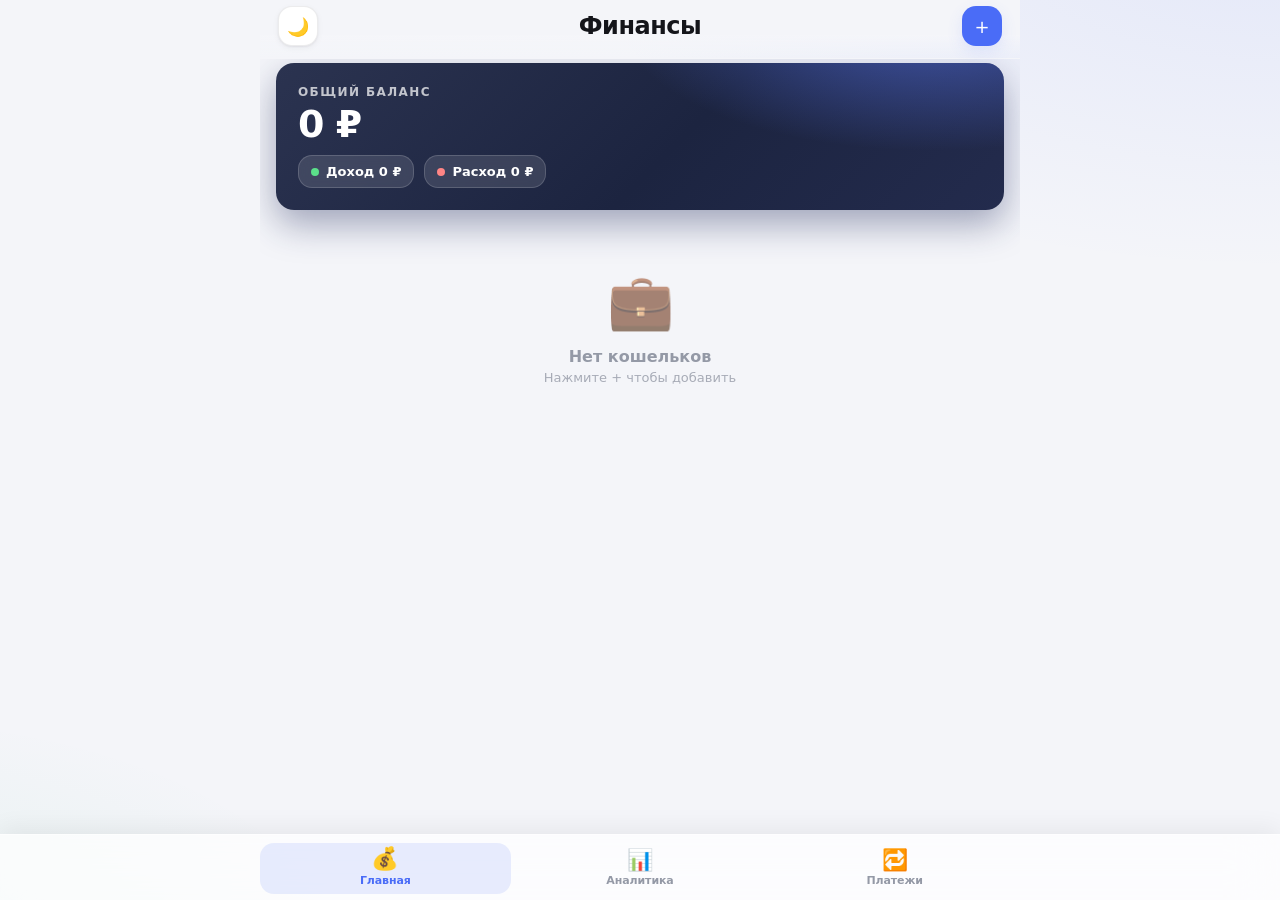
<file: index.html>
<!DOCTYPE html>
<html lang="ru">
<head>
    <meta charset="UTF-8">
    <meta name="viewport" content="width=device-width,initial-scale=1.0,maximum-scale=1.0,user-scalable=no,viewport-fit=cover">
    <meta name="apple-mobile-web-app-capable" content="yes">
    <meta name="mobile-web-app-capable" content="yes">
    <meta name="apple-mobile-web-app-status-bar-style" content="black-translucent">
    <meta name="theme-color" content="#f4f5f9">
    <meta name="apple-mobile-web-app-title" content="Финансы">
    <meta name="description" content="Финансы — учёт кошельков, операций, платежей и аналитика">
    <link rel="manifest" href="./manifest.json">
    <link rel="apple-touch-icon" href="./icon-512.png">
    <link rel="icon" type="image/png" href="./icon-512.png">
    <title>Финансы</title>
    <style>
        :root {
            --bg: #f4f5f9;
            --bg-grad: radial-gradient(1200px 600px at 100% -10%, rgba(74,108,247,0.10), transparent 60%), radial-gradient(900px 500px at -10% 110%, rgba(24,181,102,0.08), transparent 55%);
            --surface: #ffffff;
            --surface-2: #f1f2f7;
            --surface-3: #e9eaf1;
            --text: #14151a;
            --text-2: #565a67;
            --text-3: #9499a6;
            --accent: #4a6cf7;
            --accent-2: #3b5de7;
            --accent-soft: rgba(74,108,247,0.12);
            --success: #16a34a;
            --success-soft: rgba(22,163,74,0.13);
            --danger: #e23b3b;
            --danger-soft: rgba(226,59,59,0.13);
            --warning: #e08600;
            --warning-soft: rgba(224,134,0,0.14);
            --border: rgba(20,21,26,0.08);
            --border-strong: rgba(20,21,26,0.14);
            --shadow-sm: 0 1px 2px rgba(20,21,26,0.06), 0 2px 6px rgba(20,21,26,0.05);
            --shadow: 0 6px 24px rgba(20,21,26,0.08);
            --shadow-lg: 0 18px 48px rgba(20,21,26,0.16);
            --glass: rgba(255,255,255,0.72);
            --glass-strong: rgba(255,255,255,0.85);
            --glass-border: rgba(255,255,255,0.6);
            --modal-overlay: rgba(18,20,28,0.42);
            --skeleton: #e8e8ed;
            --invest-color: #6c5ce7;
            --cash-color: #16a34a;
            --card-color: #4a6cf7;
            --debt-pos-color: #16a34a;
            --debt-neg-color: #e23b3b;
            --radius-xs: 10px;
            --radius-sm: 14px;
            --radius: 18px;
            --radius-lg: 22px;
            --radius-xl: 28px;
            --font: -apple-system, BlinkMacSystemFont, 'SF Pro Display', 'Segoe UI', 'Helvetica Neue', system-ui, sans-serif;
            --t: 0.28s cubic-bezier(0.4,0,0.2,1);
            --spring: 0.5s cubic-bezier(0.34,1.4,0.64,1);
            --safe-top: env(safe-area-inset-top, 12px);
            --safe-bottom: env(safe-area-inset-bottom, 16px);
            --nav-height: 66px;
            --header-height: 54px;
        }
        .dark {
            --bg: #0a0b10;
            --bg-grad: radial-gradient(1200px 600px at 100% -10%, rgba(74,108,247,0.16), transparent 60%), radial-gradient(900px 500px at -10% 110%, rgba(108,92,231,0.12), transparent 55%);
            --surface: #15161f;
            --surface-2: #1d1f2b;
            --surface-3: #262837;
            --text: #edeef4;
            --text-2: #a6abba;
            --text-3: #6b7080;
            --accent: #5e7dff;
            --accent-2: #4a6cf7;
            --accent-soft: rgba(94,125,255,0.18);
            --success: #2ecc71;
            --success-soft: rgba(46,204,113,0.16);
            --danger: #f06a6a;
            --danger-soft: rgba(240,106,106,0.16);
            --warning: #f5a623;
            --warning-soft: rgba(245,166,35,0.16);
            --border: rgba(255,255,255,0.08);
            --border-strong: rgba(255,255,255,0.16);
            --shadow-sm: 0 1px 2px rgba(0,0,0,0.4), 0 2px 8px rgba(0,0,0,0.3);
            --shadow: 0 8px 28px rgba(0,0,0,0.45);
            --shadow-lg: 0 22px 56px rgba(0,0,0,0.6);
            --glass: rgba(21,22,31,0.72);
            --glass-strong: rgba(21,22,31,0.9);
            --glass-border: rgba(255,255,255,0.08);
            --modal-overlay: rgba(0,0,0,0.62);
            --skeleton: #23252f;
            --cash-color: #2ecc71;
            --debt-pos-color: #2ecc71;
            --debt-neg-color: #f06a6a;
        }
        * { margin:0; padding:0; box-sizing:border-box; -webkit-tap-highlight-color:transparent; -webkit-user-select:none; user-select:none; -webkit-font-smoothing:antialiased; text-rendering:optimizeLegibility; }
        html, body { height:100%; height:100dvh; overflow:hidden; position:fixed; inset:0; width:100%; font-family:var(--font); background:var(--bg); color:var(--text); transition:background var(--t), color var(--t); }
        html { background:var(--bg); }
        body { display:flex; flex-direction:column; background-image:var(--bg-grad); background-attachment:fixed; }
        input, textarea, select { -webkit-user-select:text; user-select:text; font-family:var(--font); }
        button { font-family:var(--font); }

        .app { flex:1; display:flex; flex-direction:column; height:100%; overflow:hidden; position:relative; max-width:760px; width:100%; margin:0 auto; }
        .pages { flex:1; position:relative; overflow:hidden; }
        .page { position:absolute; inset:0; display:flex; flex-direction:column; opacity:0; pointer-events:none; transform:translateY(10px) scale(0.995); transition:opacity 0.34s ease, transform 0.34s cubic-bezier(0.4,0,0.2,1); will-change:transform,opacity; padding-bottom:calc(var(--nav-height) + var(--safe-bottom)); }
        .page.active { opacity:1; pointer-events:auto; transform:none; }

        /* ---------- Header ---------- */
        .page-header { position:sticky; top:0; z-index:10; padding:calc(var(--safe-top) + 6px) 18px 12px; background:linear-gradient(180deg, var(--bg) 60%, transparent); backdrop-filter:blur(18px); -webkit-backdrop-filter:blur(18px); display:flex; align-items:center; justify-content:space-between; gap:12px; flex-shrink:0; border-bottom:1px solid transparent; transition:border-color var(--t); }
        .page-header.scrolled { border-bottom:1px solid var(--border); }
        .page-title { font-size:24px; font-weight:800; letter-spacing:-0.5px; flex:1; }
        .page-title.center { text-align:center; }
        .header-btn { width:40px; height:40px; border-radius:14px; border:1px solid var(--border); background:var(--surface); color:var(--text); font-size:18px; cursor:pointer; display:flex; align-items:center; justify-content:center; box-shadow:var(--shadow-sm); transition:transform var(--t), background var(--t), box-shadow var(--t); flex-shrink:0; }
        .header-btn:active { transform:scale(0.88); }
        .header-btn.accent { background:var(--accent); color:#fff; border-color:transparent; box-shadow:0 6px 16px var(--accent-soft); }

        .page-content { flex:1; overflow-y:auto; overflow-x:hidden; padding:4px 16px 12px; -webkit-overflow-scrolling:touch; scroll-behavior:smooth; }
        .page-content::-webkit-scrollbar { width:0; }
        .stack { display:flex; flex-direction:column; gap:12px; }

        /* ---------- Cards (clean / soft) ---------- */
        .card { background:var(--surface); border-radius:var(--radius); padding:18px; box-shadow:var(--shadow-sm); border:1px solid var(--border); transition:transform var(--t), box-shadow var(--t), border-color var(--t); position:relative; }
        .card.tap { cursor:pointer; }
        .card.tap:active { transform:scale(0.985); box-shadow:var(--shadow); }

        /* Balance / summary card */
        .summary-card { color:#fff; border:none; padding:22px; overflow:hidden; background:linear-gradient(135deg, #2b3350 0%, #1c2440 55%, #232b4d 100%); box-shadow:0 14px 36px rgba(30,40,90,0.4); }
        .summary-card::before { content:''; position:absolute; inset:0; background:radial-gradient(520px 220px at 90% -30%, rgba(94,125,255,0.55), transparent 60%); pointer-events:none; }
        .summary-card .summary-label { font-size:12px; font-weight:600; letter-spacing:1.4px; text-transform:uppercase; opacity:0.72; position:relative; }
        .summary-card .summary-balance { font-size:38px; font-weight:800; letter-spacing:-1px; margin:6px 0 12px; position:relative; line-height:1; }
        .summary-pills { display:flex; gap:10px; position:relative; flex-wrap:wrap; }
        .summary-pill { background:rgba(255,255,255,0.12); border:1px solid rgba(255,255,255,0.16); border-radius:14px; padding:8px 12px; font-size:13px; font-weight:600; display:flex; align-items:center; gap:7px; backdrop-filter:blur(6px); }
        .summary-pill .dot { width:8px; height:8px; border-radius:50%; }
        .summary-pill .dot.in { background:#5be08a; }
        .summary-pill .dot.out { background:#ff8585; }

        .section-label { font-size:13px; font-weight:700; color:var(--text-3); text-transform:uppercase; letter-spacing:0.8px; padding:6px 4px 2px; }

        /* Wallet card */
        .wallet-card { display:flex; align-items:center; gap:14px; padding:16px; cursor:pointer; }
        .wallet-delete-btn { position:absolute; top:50%; right:12px; transform:translateY(-50%); width:28px; height:28px; border-radius:50%; border:none; background:var(--surface-2); color:var(--text-3); font-size:17px; line-height:1; cursor:pointer; display:flex; align-items:center; justify-content:center; opacity:0; transition:all var(--t); }
        .wallet-card:hover .wallet-delete-btn, .wallet-card:active .wallet-delete-btn { opacity:1; }
        .wallet-delete-btn:active { background:var(--danger); color:#fff; transform:translateY(-50%) scale(0.88); }
        .wallet-icon { width:48px; height:48px; border-radius:15px; display:flex; align-items:center; justify-content:center; font-size:22px; flex-shrink:0; }
        .wallet-icon.invest { background:rgba(108,92,231,0.14); }
        .wallet-icon.cash { background:var(--success-soft); }
        .wallet-icon.card-type { background:var(--accent-soft); }
        .wallet-icon.debt { background:var(--success-soft); }
        .wallet-icon.debt.negative { background:var(--danger-soft); }
        .wallet-info { flex:1; min-width:0; }
        .wallet-name { font-weight:700; font-size:16px; letter-spacing:-0.2px; white-space:nowrap; overflow:hidden; text-overflow:ellipsis; }
        .wallet-meta { font-size:12.5px; color:var(--text-2); margin-top:2px; }
        .wallet-balance { font-weight:800; font-size:18px; letter-spacing:-0.4px; text-align:right; white-space:nowrap; }

        /* ---------- Tab bar ---------- */
        .tab-bar { position:fixed; bottom:0; left:0; right:0; z-index:100; display:flex; justify-content:center; gap:6px; background:var(--glass); backdrop-filter:blur(24px); -webkit-backdrop-filter:blur(24px); border-top:1px solid var(--glass-border); padding:8px 14px calc(var(--safe-bottom) + 6px); box-shadow:0 -6px 24px rgba(0,0,0,0.06); }
        .dark .tab-bar { box-shadow:0 -6px 24px rgba(0,0,0,0.4); }
        .tab-bar-inner { display:flex; width:100%; max-width:760px; gap:4px; }
        .tab-item { flex:1; display:flex; flex-direction:column; align-items:center; justify-content:center; padding:7px 4px; border-radius:14px; cursor:pointer; transition:color var(--t), background var(--t); gap:3px; border:none; background:transparent; color:var(--text-3); font-size:11px; font-weight:600; position:relative; letter-spacing:-0.1px; }
        .tab-item.active { color:var(--accent); background:var(--accent-soft); }
        .tab-icon { font-size:21px; transition:transform var(--spring); line-height:1; }
        .tab-item:active .tab-icon { transform:scale(0.82); }
        .tab-item.active .tab-icon { transform:translateY(-1px) scale(1.06); }

        /* ---------- Segmented toggle ---------- */
        .segmented { display:flex; background:var(--surface-2); border-radius:14px; padding:4px; gap:4px; }
        .segmented button { flex:1; padding:10px; border:none; border-radius:11px; font-size:14px; font-weight:600; cursor:pointer; transition:all var(--t); background:transparent; color:var(--text-2); }
        .segmented button.on { background:var(--surface); color:var(--text); box-shadow:var(--shadow-sm); }
        .segmented button.on-income { background:var(--success); color:#fff; }
        .segmented button.on-expense { background:var(--danger); color:#fff; }

        /* chips */
        .chip-row { display:flex; flex-wrap:wrap; gap:8px; }
        .chip { padding:8px 13px; border-radius:13px; font-size:13px; font-weight:600; cursor:pointer; transition:all var(--t); border:1px solid var(--border); background:var(--surface-2); color:var(--text-2); display:flex; align-items:center; gap:6px; white-space:nowrap; }
        .chip.selected { background:var(--accent); color:#fff; border-color:transparent; box-shadow:0 4px 12px var(--accent-soft); }
        .chip .del-cat { width:17px; height:17px; border-radius:50%; border:none; background:rgba(0,0,0,0.18); color:inherit; font-size:11px; cursor:pointer; display:flex; align-items:center; justify-content:center; line-height:1; padding:0; }
        .chip.add { border-style:dashed; color:var(--text-3); background:transparent; }

        /* ---------- Modal ---------- */
        .modal-overlay { position:fixed; inset:0; background:var(--modal-overlay); z-index:200; display:flex; align-items:flex-end; justify-content:center; opacity:0; pointer-events:none; transition:opacity 0.3s ease; -webkit-backdrop-filter:blur(6px); backdrop-filter:blur(6px); }
        .modal-overlay.open { opacity:1; pointer-events:auto; }
        .modal-sheet { background:var(--surface); width:100%; max-width:540px; max-height:88vh; border-radius:var(--radius-xl) var(--radius-xl) 0 0; padding:8px 18px calc(var(--safe-bottom) + 20px); overflow-y:auto; transform:translateY(100%); transition:transform 0.42s cubic-bezier(0.32,0.72,0,1); box-shadow:var(--shadow-lg); display:flex; flex-direction:column; gap:13px; border:1px solid var(--border); border-bottom:none; }
        @media(min-width:600px){ .modal-overlay{ align-items:center; } .modal-sheet{ border-radius:var(--radius-xl); transform:translateY(20px) scale(0.96); } .modal-overlay.open .modal-sheet{ transform:none; } }
        .modal-overlay.open .modal-sheet { transform:translateY(0); }
        .modal-sheet::-webkit-scrollbar { width:0; }
        .modal-handle { width:40px; height:4px; background:var(--border-strong); border-radius:2px; margin:6px auto 8px; flex-shrink:0; }
        .modal-title { font-size:21px; font-weight:800; letter-spacing:-0.4px; }
        .modal-input { width:100%; padding:14px 16px; border-radius:14px; border:1.5px solid var(--border); background:var(--surface-2); font-size:16px; color:var(--text); transition:all var(--t); outline:none; }
        .modal-input:focus { border-color:var(--accent); background:var(--surface); box-shadow:0 0 0 4px var(--accent-soft); }
        .field-label { font-size:13px; font-weight:600; color:var(--text-2); padding:2px 2px 0; }
        .modal-btn { width:100%; padding:15px; border-radius:14px; border:none; font-size:16px; font-weight:700; cursor:pointer; transition:all var(--t); letter-spacing:-0.2px; }
        .modal-btn.primary { background:var(--accent); color:#fff; }
        .modal-btn.primary:active { background:var(--accent-2); transform:scale(0.97); }
        .modal-btn.danger { background:transparent; color:var(--danger); border:1.5px solid var(--danger); }
        .modal-btn.danger:active { background:var(--danger-soft); transform:scale(0.97); }
        .modal-btn.secondary { background:var(--surface-2); color:var(--text); }
        .modal-btn.secondary:active { transform:scale(0.97); opacity:0.85; }
        .btn-row { display:flex; gap:10px; }

        /* ---------- History items ---------- */
        .history-group-title { font-size:12px; font-weight:700; color:var(--text-3); text-transform:uppercase; letter-spacing:0.7px; padding:10px 4px 6px; }
        .history-item { display:flex; align-items:center; gap:12px; padding:12px 14px; border-radius:14px; background:var(--surface-2); margin-bottom:7px; cursor:pointer; transition:all var(--t); border:1px solid transparent; }
        .history-item:active { transform:scale(0.985); border-color:var(--border); }
        .history-icon { width:38px; height:38px; border-radius:11px; display:flex; align-items:center; justify-content:center; font-size:16px; flex-shrink:0; font-weight:700; }
        .history-icon.income { background:var(--success-soft); color:var(--success); }
        .history-icon.expense { background:var(--danger-soft); color:var(--danger); }
        .history-details { flex:1; min-width:0; }
        .history-comment { font-weight:600; font-size:14.5px; letter-spacing:-0.2px; white-space:nowrap; overflow:hidden; text-overflow:ellipsis; }
        .history-meta { font-size:11.5px; color:var(--text-3); margin-top:1px; }
        .history-amount { font-weight:800; font-size:15.5px; letter-spacing:-0.3px; white-space:nowrap; }
        .history-amount.income-amount { color:var(--success); }
        .history-amount.expense-amount { color:var(--danger); }

        /* ---------- Payments ---------- */
        .payment-item { display:flex; align-items:center; gap:12px; padding:15px; border-radius:16px; background:var(--surface); border:1px solid var(--border); margin-bottom:9px; cursor:pointer; transition:all var(--t); box-shadow:var(--shadow-sm); }
        .payment-item:active { transform:scale(0.985); }
        .payment-status { font-size:11px; font-weight:700; padding:5px 10px; border-radius:10px; white-space:nowrap; }
        .payment-status.today { background:var(--success-soft); color:var(--success); }
        .payment-status.tomorrow { background:var(--warning-soft); color:var(--warning); }
        .payment-status.upcoming { background:var(--accent-soft); color:var(--accent); }
        .payment-status.overdue { background:var(--danger-soft); color:var(--danger); }

        /* ---------- Empty ---------- */
        .empty-state { text-align:center; padding:48px 20px; color:var(--text-3); }
        .empty-state .empty-icon { font-size:54px; margin-bottom:14px; opacity:0.65; }
        .empty-state p { font-size:16px; font-weight:600; }
        .empty-state .sub { font-size:13px; font-weight:500; margin-top:4px; opacity:0.8; }

        /* ---------- Confirm ---------- */
        .confirm-overlay { position:fixed; inset:0; background:rgba(0,0,0,0.55); z-index:300; display:flex; align-items:center; justify-content:center; opacity:0; pointer-events:none; transition:opacity 0.25s ease; -webkit-backdrop-filter:blur(4px); backdrop-filter:blur(4px); padding:24px; }
        .confirm-overlay.open { opacity:1; pointer-events:auto; }
        .confirm-dialog { background:var(--surface); border-radius:var(--radius-lg); padding:24px 22px; text-align:center; width:100%; max-width:340px; box-shadow:var(--shadow-lg); display:flex; flex-direction:column; gap:16px; transform:scale(0.92); transition:transform 0.3s var(--spring); }
        .confirm-overlay.open .confirm-dialog { transform:scale(1); }
        .confirm-dialog p { font-size:16.5px; font-weight:600; line-height:1.4; }
        .confirm-btns { display:flex; gap:10px; }
        .confirm-btns button { flex:1; padding:13px; border-radius:13px; border:none; font-size:15px; font-weight:700; cursor:pointer; transition:all var(--t); }
        .confirm-btns .btn-cancel { background:var(--surface-2); color:var(--text); }
        .confirm-btns .btn-delete { background:var(--danger); color:#fff; }
        .confirm-btns button:active { transform:scale(0.94); }

        /* ---------- Analytics ---------- */
        .filter-bar { display:flex; gap:8px; margin-bottom:12px; }
        .filter-btn { flex:1; padding:11px; border-radius:13px; border:1px solid var(--border); background:var(--surface); font-size:13.5px; font-weight:700; cursor:pointer; transition:all var(--t); color:var(--text-2); display:flex; align-items:center; justify-content:center; gap:6px; box-shadow:var(--shadow-sm); }
        .filter-btn:active { transform:scale(0.96); }
        .filter-btn .fb-val { color:var(--accent); }
        .filter-btn .badge-count { background:var(--accent); color:#fff; border-radius:9px; font-size:11px; padding:1px 7px; }
        .period-scroll { display:flex; gap:7px; overflow-x:auto; padding:2px 2px 8px; margin:0 -4px 4px; scrollbar-width:none; }
        .period-scroll::-webkit-scrollbar { display:none; }
        .period-btn { flex:0 0 auto; padding:9px 16px; border-radius:20px; border:1px solid var(--border); background:var(--surface); font-size:13.5px; font-weight:600; cursor:pointer; transition:all var(--t); color:var(--text-2); }
        .period-btn.on { background:var(--accent); color:#fff; border-color:transparent; box-shadow:0 4px 12px var(--accent-soft); }
        .custom-dates { display:flex; gap:8px; margin-bottom:12px; align-items:center; }
        .custom-dates input { flex:1; padding:11px; font-size:14px; }

        .donut-wrap { display:flex; flex-direction:column; align-items:center; gap:6px; padding:6px 0 4px; }
        .donut-canvas { width:240px; height:240px; max-width:78vw; max-height:78vw; }
        .donut-center { position:absolute; inset:0; display:flex; flex-direction:column; align-items:center; justify-content:center; pointer-events:none; }
        .donut-center .dc-sum { font-size:24px; font-weight:800; letter-spacing:-0.6px; }
        .donut-center .dc-label { font-size:11.5px; font-weight:600; color:var(--text-3); text-transform:uppercase; letter-spacing:0.8px; margin-top:2px; }
        .donut-holder { position:relative; display:flex; align-items:center; justify-content:center; }

        .stat-grid { display:grid; grid-template-columns:repeat(2,1fr); gap:10px; }
        @media(min-width:480px){ .stat-grid{ grid-template-columns:repeat(4,1fr); } }
        .stat-card { background:var(--surface); border:1px solid var(--border); border-radius:16px; padding:14px; box-shadow:var(--shadow-sm); }
        .stat-card .st-label { font-size:11.5px; font-weight:600; color:var(--text-3); text-transform:uppercase; letter-spacing:0.5px; }
        .stat-card .st-value { font-size:18px; font-weight:800; letter-spacing:-0.4px; margin-top:5px; white-space:nowrap; }

        .compare-card { display:flex; align-items:center; justify-content:space-between; gap:12px; }
        .compare-card .cc-left { min-width:0; }
        .compare-card .cc-title { font-size:13px; font-weight:600; color:var(--text-2); }
        .compare-card .cc-sum { font-size:20px; font-weight:800; letter-spacing:-0.4px; margin-top:3px; }
        .compare-card .cc-prev { font-size:12px; color:var(--text-3); margin-top:2px; }
        .delta-badge { display:flex; align-items:center; gap:5px; font-size:15px; font-weight:800; padding:9px 13px; border-radius:13px; white-space:nowrap; }
        .delta-badge.up { background:var(--danger-soft); color:var(--danger); }
        .delta-badge.down { background:var(--success-soft); color:var(--success); }
        .delta-badge.flat { background:var(--surface-2); color:var(--text-2); }

        .trend-wrap { padding:4px 0; }
        .trend-canvas { width:100%; height:170px; display:block; }

        .top-cat-row { display:flex; flex-direction:column; gap:5px; padding:10px 4px; cursor:pointer; border-radius:12px; transition:background var(--t); }
        .top-cat-row:active { background:var(--surface-2); }
        .tcr-head { display:flex; align-items:center; gap:10px; }
        .tcr-dot { width:11px; height:11px; border-radius:50%; flex-shrink:0; }
        .tcr-name { flex:1; font-weight:600; font-size:14.5px; white-space:nowrap; overflow:hidden; text-overflow:ellipsis; }
        .tcr-pct { font-size:12.5px; font-weight:600; color:var(--text-3); }
        .tcr-sum { font-weight:800; font-size:14.5px; letter-spacing:-0.3px; }
        .tcr-bar { height:8px; border-radius:5px; background:var(--surface-2); overflow:hidden; }
        .tcr-bar > span { display:block; height:100%; border-radius:5px; transition:width 0.6s cubic-bezier(0.4,0,0.2,1); }

        .export-row { display:flex; gap:10px; }
        .export-row button { flex:1; }

        /* ---------- Misc / animation ---------- */
        @keyframes fadeInUp { from{opacity:0;transform:translateY(14px);} to{opacity:1;transform:none;} }
        .animate-in { animation:fadeInUp 0.4s cubic-bezier(0.4,0,0.2,1) both; }
        .ripple { position:relative; overflow:hidden; }
        .ripple::after { content:''; position:absolute; inset:0; background:radial-gradient(circle, currentColor 10%, transparent 10%); background-position:center; background-repeat:no-repeat; opacity:0; transition:opacity 0.4s, transform 0.4s; border-radius:inherit; }
        .ripple:active::after { opacity:0.18; transform:scale(8); transition:opacity 0.15s, transform 0.4s; }
        .spacer-sm { height:4px; }
    </style>
</head>
<body>
    <div class="app" id="app">
        <div class="pages" id="pages">
            <div class="page active" id="page-home" data-page="home">
                <div class="page-header" id="header-home">
                    <button class="header-btn ripple" id="btn-theme-home" aria-label="Сменить тему">🌙</button>
                    <span class="page-title center">Финансы</span>
                    <button class="header-btn accent ripple" id="btn-add-wallet" aria-label="Добавить кошелёк">+</button>
                </div>
                <div class="page-content" id="content-home"></div>
            </div>
            <div class="page" id="page-analytics" data-page="analytics">
                <div class="page-header" id="header-analytics">
                    <button class="header-btn ripple" id="btn-theme-analytics" aria-label="Сменить тему">🌙</button>
                    <span class="page-title center">Аналитика</span>
                    <button class="header-btn ripple" id="btn-export-analytics" aria-label="Экспорт">⤓</button>
                </div>
                <div class="page-content" id="content-analytics"></div>
            </div>
            <div class="page" id="page-payments" data-page="payments">
                <div class="page-header" id="header-payments">
                    <button class="header-btn ripple" id="btn-theme-payments" aria-label="Сменить тему">🌙</button>
                    <span class="page-title center">Платежи</span>
                    <button class="header-btn accent ripple" id="btn-add-payment" aria-label="Добавить платёж">+</button>
                </div>
                <div class="page-content" id="content-payments"></div>
            </div>
        </div>
        <nav class="tab-bar" id="tab-bar">
            <div class="tab-bar-inner">
                <button class="tab-item active" data-tab="home"><span class="tab-icon">💰</span> Главная</button>
                <button class="tab-item" data-tab="analytics"><span class="tab-icon">📊</span> Аналитика</button>
                <button class="tab-item" data-tab="payments"><span class="tab-icon">🔁</span> Платежи</button>
            </div>
        </nav>
    </div>
    <div class="modal-overlay" id="modal-overlay"><div class="modal-sheet" id="modal-sheet"></div></div>
    <div class="confirm-overlay" id="confirm-overlay">
        <div class="confirm-dialog">
            <p id="confirm-text">Удалить операцию?</p>
            <div class="confirm-btns">
                <button class="btn-cancel" id="confirm-cancel">Отмена</button>
                <button class="btn-delete" id="confirm-delete">Удалить</button>
            </div>
        </div>
    </div>
    <script>
    (function() {
        'use strict';
        const STORAGE_KEYS = {
            wallets: 'finance_wallets',
            operations: 'finance_operations',
            categories: 'finance_categories',
            payments: 'finance_payments',
            theme: 'finance_theme',
        };
        const DEFAULT_CATEGORIES = {
            income: ['Зарплата','Фриланс','Подарки','Другое'],
            expense: ['Продукты','Транспорт','Кафе','Развлечения','Здоровье','Одежда','Дом','Другое'],
        };
        const CATEGORY_COLORS = ['#4a6cf7','#16a34a','#f59e0b','#e23b3b','#06b6d4','#8b5cf6','#ec4899','#3b82f6','#f97316','#10b981','#ef4444','#0ea5e9','#a855f7','#14b8a6','#eab308','#f43f5e'];
        const WALLET_TYPES = {
            invest: { icon:'📈', label:'Инвестиции', color:'invest' },
            cash:   { icon:'💵', label:'Наличные',  color:'cash' },
            card:   { icon:'💳', label:'Карта',      color:'card-type' },
            debt:   { icon:'🤝', label:'Долг',       color:'debt' },
        };
        const TYPE_ORDER = { cash:0, card:1, debt:2, invest:3 };
        const PERIODS = [
            { id:'today',   label:'Сегодня' },
            { id:'week',    label:'Неделя' },
            { id:'month',   label:'Месяц' },
            { id:'year',    label:'Год' },
            { id:'custom',  label:'Свой период' },
        ];

        /* ---------- Helpers ---------- */
        const $ = (s,c=document)=>c.querySelector(s);
        const $$ = (s,c=document)=>Array.from(c.querySelectorAll(s));
        function fmt(n){ if(n===null||n===undefined||isNaN(n)) return '0 ₽'; const neg=n<0; const abs=Math.abs(Math.round(n)); const intPart=String(abs).replace(/\B(?=(\d{3})+(?!\d))/g,' '); return (neg?'−':'')+intPart+' ₽'; }
        function fmtShort(n){ const a=Math.abs(n); if(a>=1e6) return (n/1e6).toFixed(a>=1e7?0:1).replace('.0','')+'M'; if(a>=1e3) return (n/1e3).toFixed(a>=1e4?0:1).replace('.0','')+'K'; return String(Math.round(n)); }
        function uid(){ return Date.now().toString(36)+Math.random().toString(36).slice(2,8); }
        function todayStr(){ const d=new Date(); return d.getFullYear()+'-'+String(d.getMonth()+1).padStart(2,'0')+'-'+String(d.getDate()).padStart(2,'0'); }
        function formatDate(iso){ const d=new Date(iso); const now=new Date(); const today=new Date(now.getFullYear(),now.getMonth(),now.getDate()); const target=new Date(d.getFullYear(),d.getMonth(),d.getDate()); const diff=(today-target)/864e5; if(diff===0) return 'Сегодня'; if(diff===1) return 'Вчера'; return d.toLocaleDateString('ru-RU',{day:'numeric',month:'long',year:'numeric'}); }
        function formatTime(iso){ return new Date(iso).toLocaleTimeString('ru-RU',{hour:'2-digit',minute:'2-digit'}); }
        function escHtml(s){ const d=document.createElement('div'); d.textContent=s==null?'':String(s); return d.innerHTML; }
        function cssVar(name){ return getComputedStyle(document.documentElement).getPropertyValue(name).trim(); }
        function load(key,fallback){ try{ const raw=localStorage.getItem(key); return raw?JSON.parse(raw):fallback; }catch{ return fallback; } }
        function save(key,data){ try{ localStorage.setItem(key,JSON.stringify(data)); }catch{} }

        let state = {
            wallets: load(STORAGE_KEYS.wallets, []),
            operations: load(STORAGE_KEYS.operations, []),
            categories: load(STORAGE_KEYS.categories, JSON.parse(JSON.stringify(DEFAULT_CATEGORIES))),
            payments: load(STORAGE_KEYS.payments, []),
            theme: load(STORAGE_KEYS.theme, 'light'),
            currentPage: 'home',
            analytics: {
                type: 'expense',
                period: 'month',
                customStart: null,
                customEnd: null,
                walletId: 'all',
                categories: [], // empty = all
            },
        };
        function persistAll(){ save(STORAGE_KEYS.wallets,state.wallets); save(STORAGE_KEYS.operations,state.operations); save(STORAGE_KEYS.categories,state.categories); save(STORAGE_KEYS.payments,state.payments); save(STORAGE_KEYS.theme,state.theme); }

        function getWalletOps(id){ return state.operations.filter(o=>o.walletId===id).sort((a,b)=>new Date(b.date)-new Date(a.date)); }
        function getWalletBalance(id){ return state.operations.filter(o=>o.walletId===id).reduce((s,o)=>s+(o.type==='income'?o.amount:-o.amount),0); }
        function getTotalBalance(){ return state.wallets.reduce((s,w)=>s+getWalletBalance(w.id),0); }
        function getMonthlySum(type){ const now=new Date(); const monthStart=new Date(now.getFullYear(),now.getMonth(),1).toISOString(); return state.operations.filter(o=>o.type===type&&o.date>=monthStart).reduce((s,o)=>s+o.amount,0); }
        function walletName(id){ const w=state.wallets.find(w=>w.id===id); return w?w.name:'—'; }

        /* ---------- Sound fx ---------- */
        let audioCtx=null;
        function getAudioCtx(){ if(!audioCtx)audioCtx=new(window.AudioContext||window.webkitAudioContext)(); if(audioCtx.state==='suspended')audioCtx.resume(); return audioCtx; }
        function playTone(freq,dur,vol=0.03,type='sine'){ try{ const ctx=getAudioCtx(); const osc=ctx.createOscillator(); const g=ctx.createGain(); osc.type=type; osc.frequency.value=freq; g.gain.setValueAtTime(vol,ctx.currentTime); g.gain.exponentialRampToValueAtTime(0.001,ctx.currentTime+dur); osc.connect(g); g.connect(ctx.destination); osc.start(); osc.stop(ctx.currentTime+dur); }catch{} }
        const sfxAdd=()=>{ playTone(880,0.12,0.04); setTimeout(()=>playTone(1100,0.1,0.03),80); };
        const sfxDelete=()=>{ playTone(200,0.2,0.04,'triangle'); playTone(150,0.25,0.03,'triangle'); };
        const sfxSwitch=()=>{ playTone(600,0.08,0.02); playTone(800,0.06,0.02); };
        const sfxOpen=()=>{ playTone(500,0.1,0.03); playTone(700,0.08,0.02); };

        /* ---------- Theme ---------- */
        function applyTheme(){
            document.documentElement.classList.toggle('dark', state.theme==='dark');
            $$('[id^="btn-theme"]').forEach(b=>b.textContent=state.theme==='dark'?'☀️':'🌙');
            const meta=$('meta[name="theme-color"]'); if(meta)meta.content=state.theme==='dark'?'#0a0b10':'#f4f5f9';
        }
        function toggleTheme(){ state.theme=state.theme==='dark'?'light':'dark'; save(STORAGE_KEYS.theme,state.theme); applyTheme(); sfxSwitch(); renderCurrentPage(); }
        applyTheme();

        /* ---------- Navigation ---------- */
        function switchPage(name){
            if(state.currentPage===name) return;
            state.currentPage=name;
            $$('.page').forEach(p=>p.classList.remove('active'));
            $('#page-'+name)?.classList.add('active');
            $$('.tab-item').forEach(t=>t.classList.toggle('active',t.dataset.tab===name));
            renderCurrentPage();
            sfxSwitch();
        }
        function renderCurrentPage(){
            if(state.currentPage==='home') renderHomePage();
            else if(state.currentPage==='analytics') renderAnalyticsPage();
            else if(state.currentPage==='payments') renderPaymentsPage();
        }

        /* ---------- Components ---------- */
        function WalletCard(w,i){
            const bal=getWalletBalance(w.id);
            const wt=WALLET_TYPES[w.walletType]||WALLET_TYPES.cash;
            let iconClass=wt.color, iconEmoji=wt.icon;
            if(w.walletType==='debt'){ iconClass=bal>=0?'debt':'debt negative'; iconEmoji=bal>=0?'📥':'📤'; }
            let meta='';
            if(w.walletType==='invest'&&w.monthlyIncome!=null) meta=`<div class="wallet-meta">Доход/мес: ${fmt(w.monthlyIncome)}</div>`;
            else meta=`<div class="wallet-meta">${wt.label}</div>`;
            return `<div class="card wallet-card animate-in" data-wallet-id="${w.id}" style="animation-delay:${i*0.04}s">
                <div class="wallet-icon ${iconClass}">${iconEmoji}</div>
                <div class="wallet-info"><div class="wallet-name">${escHtml(w.name)}</div>${meta}</div>
                <div class="wallet-balance">${fmt(bal)}</div>
                <button class="wallet-delete-btn" data-delwallet="${w.id}">×</button>
            </div>`;
        }
        function OperationItem(o,showWallet){
            const isIncome=o.type==='income';
            const meta=`${formatTime(o.date)} · ${escHtml(o.category||'—')}${showWallet?' · '+escHtml(walletName(o.walletId)):''}`;
            return `<div class="history-item" data-op-id="${o.id}">
                <div class="history-icon ${isIncome?'income':'expense'}">${isIncome?'↑':'↓'}</div>
                <div class="history-details"><div class="history-comment">${escHtml(o.comment||o.category||'Операция')}</div><div class="history-meta">${meta}</div></div>
                <div class="history-amount ${isIncome?'income-amount':'expense-amount'}">${isIncome?'+':'−'}${fmt(o.amount)}</div>
            </div>`;
        }

        /* ---------- Home ---------- */
        function sortWallets(ws){ return ws.slice().sort((a,b)=>{ const ta=TYPE_ORDER[a.walletType]??9, tb=TYPE_ORDER[b.walletType]??9; if(ta!==tb)return ta-tb; return getWalletBalance(b.id)-getWalletBalance(a.id); }); }
        function renderHomePage(){
            const content=$('#content-home'); if(!content)return;
            const total=getTotalBalance(), inc=getMonthlySum('income'), exp=getMonthlySum('expense');
            let html=`<div class="stack">
                <div class="card summary-card animate-in">
                    <div class="summary-label">Общий баланс</div>
                    <div class="summary-balance">${fmt(total)}</div>
                    <div class="summary-pills">
                        <span class="summary-pill"><span class="dot in"></span>Доход ${fmt(inc)}</span>
                        <span class="summary-pill"><span class="dot out"></span>Расход ${fmt(exp)}</span>
                    </div>
                </div>`;
            const sorted=sortWallets(state.wallets);
            if(sorted.length===0){
                html+=`<div class="empty-state animate-in"><div class="empty-icon">💼</div><p>Нет кошельков</p><p class="sub">Нажмите + чтобы добавить</p></div>`;
            }else{
                html+=`<div class="section-label">Кошельки</div>`;
                sorted.forEach((w,i)=>{ html+=WalletCard(w,i); });
            }
            html+=`</div>`;
            content.innerHTML=html;
            $$('.wallet-card',content).forEach(card=>card.addEventListener('click',e=>{ if(e.target.closest('.wallet-delete-btn'))return; openWalletModal(card.dataset.walletId); }));
            $$('.wallet-delete-btn',content).forEach(btn=>btn.addEventListener('click',e=>{ e.stopPropagation(); const wid=btn.dataset.delwallet; showConfirm('Удалить кошелёк и все операции?',()=>{ state.wallets=state.wallets.filter(w=>w.id!==wid); state.operations=state.operations.filter(o=>o.walletId!==wid); persistAll(); renderHomePage(); sfxDelete(); }); }));
        }

        /* ---------- Modal core ---------- */
        function openModal(html){ const o=$('#modal-overlay'); $('#modal-sheet').innerHTML=html; o.classList.add('open'); sfxOpen(); }
        function closeModal(){ $('#modal-overlay').classList.remove('open'); setTimeout(()=>{ if(!$('#modal-overlay').classList.contains('open')) $('#modal-sheet').innerHTML=''; },300); }

        function openWalletModal(walletId){
            const wallet=state.wallets.find(w=>w.id===walletId); if(!wallet)return;
            const bal=getWalletBalance(walletId), ops=getWalletOps(walletId);
            const wt=WALLET_TYPES[wallet.walletType]||WALLET_TYPES.cash;
            let iconEmoji=wt.icon, iconClass=wt.color;
            if(wallet.walletType==='debt'){ iconClass=bal>=0?'debt':'debt negative'; iconEmoji=bal>=0?'📥':'📤'; }
            let html=`<div class="modal-handle"></div>
            <div style="display:flex;align-items:center;gap:12px;">
                <div class="wallet-icon ${iconClass}" style="width:44px;height:44px;font-size:21px;">${iconEmoji}</div>
                <div style="flex:1;min-width:0;"><div style="font-weight:800;font-size:20px;letter-spacing:-0.4px;">${escHtml(wallet.name)}</div><div style="font-size:14px;color:var(--text-2);">Баланс: ${fmt(bal)}</div></div>
                <button class="header-btn ripple" id="modal-adjust-bal" aria-label="Корректировка баланса" title="Корректировка баланса">⚖️</button>
                <button class="header-btn accent ripple" id="modal-add-op">+</button>
            </div>`;
            if(ops.length===0){ html+=`<div class="empty-state"><div class="empty-icon">📋</div><p>Нет операций</p></div>`; }
            else{
                const grouped=groupOpsByDate(ops);
                for(const [label,items] of Object.entries(grouped)){
                    html+=`<div><div class="history-group-title">${label}</div>`;
                    items.forEach(o=>html+=OperationItem(o));
                    html+=`</div>`;
                }
            }
            openModal(html);
            $('#modal-add-op')?.addEventListener('click',()=>openAddOperationModal(walletId,()=>openWalletModal(walletId)));
            $('#modal-adjust-bal')?.addEventListener('click',()=>openAdjustBalanceModal(walletId,()=>openWalletModal(walletId)));
            $$('#modal-sheet .history-item').forEach(item=>item.addEventListener('click',()=>openEditOperationModal(item.dataset.opId,()=>openWalletModal(walletId))));
        }
        function openAdjustBalanceModal(walletId,onSaved){
            const wallet=state.wallets.find(w=>w.id===walletId); if(!wallet)return;
            const bal=getWalletBalance(walletId);
            let html=`<div class="modal-handle"></div><div class="modal-title">Корректировка баланса</div>
            <div class="field-label" style="color:var(--text-3);">${escHtml(wallet.name)} · текущий баланс ${fmt(bal)}</div>
            <div class="field-label">Новый баланс</div>
            <input class="modal-input" id="adj-target" placeholder="${bal}" type="number" step="any" inputmode="decimal" value="${bal}">
            <div class="field-label" style="color:var(--text-3);line-height:1.4;">Создаст корректирующую операцию, чтобы баланс стал равен указанной сумме. Не учитывается в аналитике.</div>
            <button class="modal-btn primary" id="btn-save-adj">Сохранить</button>
            <button class="modal-btn secondary" id="btn-cancel-adj">Отмена</button>`;
            openModal(html);
            $('#btn-save-adj').addEventListener('click',()=>{
                const target=parseFloat($('#adj-target').value);
                if(isNaN(target)){ $('#adj-target').focus(); return; }
                const diff=target-bal;
                if(diff===0){ closeModal(); onSaved&&onSaved(); return; }
                const type=diff>0?'income':'expense';
                state.operations.push({id:uid(),walletId,type,amount:Math.abs(diff),category:'Корректировка',comment:'Корректировка баланса',date:new Date().toISOString(),exclAnalytics:true});
                persistAll(); closeModal(); onSaved&&onSaved(); sfxAdd();
            });
            $('#btn-cancel-adj').addEventListener('click',closeModal);
        }
        function groupOpsByDate(ops){
            const groups={}; ops.forEach(o=>{ const l=formatDate(o.date); (groups[l]=groups[l]||[]).push(o); });
            const ordered={}; const tL=formatDate(new Date().toISOString()); const y=new Date(); y.setDate(y.getDate()-1); const yL=formatDate(y.toISOString());
            if(groups[tL]){ordered[tL]=groups[tL];delete groups[tL];}
            if(groups[yL]){ordered[yL]=groups[yL];delete groups[yL];}
            Object.assign(ordered,groups); return ordered;
        }

        function openAddWalletModal(){
            let html=`<div class="modal-handle"></div><div class="modal-title">Новый кошелёк</div>
            <div class="field-label">Тип</div>
            <select class="modal-input" id="wallet-type-select"><option value="cash">💵 Наличные</option><option value="card">💳 Карта</option><option value="invest">📈 Инвестиции</option><option value="debt">🤝 Долг</option></select>
            <input class="modal-input" id="wallet-name-input" placeholder="Название" type="text">
            <input class="modal-input" id="wallet-sum-input" placeholder="Начальная сумма" type="number" step="any" inputmode="decimal">
            <div id="wallet-extra-field" style="display:none;"><input class="modal-input" id="wallet-income-input" placeholder="Доход в месяц" type="number" step="any" inputmode="decimal"></div>
            <button class="modal-btn primary" id="btn-save-wallet">Добавить</button>
            <button class="modal-btn secondary" id="btn-cancel-modal">Отмена</button>`;
            openModal(html);
            const sel=$('#wallet-type-select'), extra=$('#wallet-extra-field');
            const upd=()=>extra.style.display=sel.value==='invest'?'block':'none'; sel.addEventListener('change',upd); upd();
            $('#btn-save-wallet').addEventListener('click',()=>{
                const wtype=sel.value, name=$('#wallet-name-input').value.trim(), sum=parseFloat($('#wallet-sum-input').value)||0;
                if(!name){ $('#wallet-name-input').focus(); return; }
                const wallet={id:uid(),walletType:wtype,name,initialSum:sum,createdAt:new Date().toISOString()};
                if(wtype==='invest') wallet.monthlyIncome=parseFloat($('#wallet-income-input').value)||0;
                if(sum!==0&&wtype!=='debt') state.operations.push({id:uid(),walletId:wallet.id,type:'income',amount:Math.abs(sum),category:'Начальный баланс',comment:'Начальный баланс',date:new Date().toISOString(),exclAnalytics:true});
                if(wtype==='debt'&&sum!==0){ const t=sum>0?'income':'expense'; state.operations.push({id:uid(),walletId:wallet.id,type:t,amount:Math.abs(sum),category:t==='income'?'Долг мне':'Мой долг',comment:'Начальный долг',date:new Date().toISOString(),exclAnalytics:true}); }
                state.wallets.push(wallet); persistAll(); closeModal(); renderHomePage(); sfxAdd();
            });
            $('#btn-cancel-modal').addEventListener('click',closeModal);
        }

        function categoryEditorMarkup(){
            return `<div class="field-label">Категория</div><div class="chip-row" id="cat-list"></div>
            <div class="btn-row"><input class="modal-input" id="new-cat-input" placeholder="Новая категория" style="flex:1;"><button class="modal-btn primary" id="btn-add-cat" style="width:52px;padding:12px;font-size:20px;flex:none;">+</button></div>`;
        }
        function openAddOperationModal(walletId,onSaved){
            const cats=state.categories;
            let html=`<div class="modal-handle"></div><div class="modal-title">Новая операция</div>
            <div class="segmented"><button id="op-type-income" class="on-income">Доход</button><button id="op-type-expense">Расход</button></div>
            <input class="modal-input" id="op-amount" placeholder="Сумма" type="number" step="any" inputmode="decimal">
            <input class="modal-input" id="op-comment" placeholder="Комментарий" type="text">
            ${categoryEditorMarkup()}
            <button class="modal-btn primary" id="btn-save-op">Добавить</button>
            <button class="modal-btn secondary" id="btn-cancel-op">Отмена</button>`;
            openModal(html);
            let opType='income';
            function renderCats(){
                const list=$('#cat-list'); if(!list)return;
                const arr=cats[opType]||[];
                list.innerHTML=arr.map(c=>`<span class="chip" data-cat="${escHtml(c)}">${escHtml(c)}<button class="del-cat" data-delcat="${escHtml(c)}">×</button></span>`).join('');
                if(list.firstElementChild) list.firstElementChild.classList.add('selected');
                $$('.chip',list).forEach(chip=>chip.addEventListener('click',e=>{ if(e.target.closest('.del-cat'))return; $$('.chip',list).forEach(c=>c.classList.remove('selected')); chip.classList.add('selected'); }));
                $$('.del-cat',list).forEach(btn=>btn.addEventListener('click',e=>{ e.stopPropagation(); const cn=btn.dataset.delcat; const idx=cats[opType].indexOf(cn); if(idx>-1&&cats[opType].length>1){ cats[opType].splice(idx,1); save(STORAGE_KEYS.categories,cats); renderCats(); sfxDelete(); } }));
            }
            renderCats();
            const bi=$('#op-type-income'), be=$('#op-type-expense');
            bi.addEventListener('click',()=>{ opType='income'; bi.className='on-income'; be.className=''; renderCats(); });
            be.addEventListener('click',()=>{ opType='expense'; be.className='on-expense'; bi.className=''; renderCats(); });
            $('#btn-add-cat').addEventListener('click',()=>{ const inp=$('#new-cat-input'); const n=inp.value.trim(); if(n&&!cats[opType].includes(n)){ cats[opType].push(n); save(STORAGE_KEYS.categories,cats); inp.value=''; renderCats(); sfxAdd(); } });
            $('#btn-save-op').addEventListener('click',()=>{
                const amount=parseFloat($('#op-amount').value); if(!amount||amount<=0){ $('#op-amount').focus(); return; }
                const comment=$('#op-comment').value.trim();
                const sel=$('#cat-list .chip.selected'); const category=sel?sel.dataset.cat:(cats[opType][0]||'Другое');
                state.operations.push({id:uid(),walletId,type:opType,amount:Math.abs(amount),category,comment,date:new Date().toISOString()});
                persistAll(); closeModal(); onSaved&&onSaved(); sfxAdd();
            });
            $('#btn-cancel-op').addEventListener('click',closeModal);
        }
        function openEditOperationModal(opId,onSaved){
            const op=state.operations.find(o=>o.id===opId); if(!op)return;
            const cats=state.categories; let opType=op.type;
            let html=`<div class="modal-handle"></div><div class="modal-title">Редактировать</div>
            <div class="field-label" style="color:var(--text-3);">${escHtml(walletName(op.walletId))}</div>
            <div class="segmented"><button id="e-income" class="${opType==='income'?'on-income':''}">Доход</button><button id="e-expense" class="${opType==='expense'?'on-expense':''}">Расход</button></div>
            <input class="modal-input" id="e-amount" type="number" step="any" inputmode="decimal" value="${op.amount}">
            <input class="modal-input" id="e-comment" placeholder="Комментарий" type="text" value="${escHtml(op.comment||'')}">
            <div class="field-label">Категория</div><div class="chip-row" id="e-cat-list"></div>
            <button class="modal-btn primary" id="btn-update-op">Сохранить</button>
            <button class="modal-btn danger" id="btn-delete-op">Удалить операцию</button>
            <button class="modal-btn secondary" id="btn-cancel-edit">Отмена</button>`;
            openModal(html);
            function renderCats(){ const list=$('#e-cat-list'); if(!list)return; const arr=cats[opType]||[]; list.innerHTML=arr.map(c=>`<span class="chip${c===op.category?' selected':''}" data-cat="${escHtml(c)}">${escHtml(c)}</span>`).join(''); if(!$('.chip.selected',list)&&list.firstElementChild)list.firstElementChild.classList.add('selected'); $$('.chip',list).forEach(chip=>chip.addEventListener('click',()=>{ $$('.chip',list).forEach(c=>c.classList.remove('selected')); chip.classList.add('selected'); })); }
            renderCats();
            const bi=$('#e-income'), be=$('#e-expense');
            bi.addEventListener('click',()=>{ opType='income'; bi.className='on-income'; be.className=''; renderCats(); });
            be.addEventListener('click',()=>{ opType='expense'; be.className='on-expense'; bi.className=''; renderCats(); });
            $('#btn-update-op').addEventListener('click',()=>{ const a=parseFloat($('#e-amount').value); if(!a||a<=0){ $('#e-amount').focus(); return; } op.amount=Math.abs(a); op.type=opType; op.comment=$('#e-comment').value.trim(); const sel=$('#e-cat-list .chip.selected'); if(sel)op.category=sel.dataset.cat; persistAll(); closeModal(); onSaved&&onSaved(); sfxAdd(); });
            $('#btn-delete-op').addEventListener('click',()=>{ closeModal(); showConfirm('Удалить операцию?',()=>{ state.operations=state.operations.filter(o=>o.id!==opId); persistAll(); onSaved&&onSaved(); sfxDelete(); }); });
            $('#btn-cancel-edit').addEventListener('click',closeModal);
        }

        function showConfirm(text,onConfirm){
            const overlay=$('#confirm-overlay'); $('#confirm-text').textContent=text; overlay.classList.add('open');
            const c=$('#confirm-cancel'), d=$('#confirm-delete');
            const cleanup=()=>{ overlay.classList.remove('open'); c.removeEventListener('click',onC); d.removeEventListener('click',onD); };
            const onC=()=>cleanup(); const onD=()=>{ cleanup(); onConfirm(); };
            c.addEventListener('click',onC); d.addEventListener('click',onD);
        }

        /* ============================================================
           ANALYTICS
        ============================================================ */
        function getDateRange(period){
            const now=new Date(); let start,end=new Date();
            if(period==='today'){ start=new Date(now.getFullYear(),now.getMonth(),now.getDate()); }
            else if(period==='week'){ const day=now.getDay(); const diff=now.getDate()-day+(day===0?-6:1); start=new Date(now.getFullYear(),now.getMonth(),diff); }
            else if(period==='month'){ start=new Date(now.getFullYear(),now.getMonth(),1); }
            else if(period==='year'){ start=new Date(now.getFullYear(),0,1); }
            else if(period==='custom'){ start=state.analytics.customStart?new Date(state.analytics.customStart):new Date(now.getFullYear(),now.getMonth(),1); end=state.analytics.customEnd?new Date(state.analytics.customEnd):new Date(); }
            else start=new Date(now.getFullYear(),now.getMonth(),1);
            start.setHours(0,0,0,0); end.setHours(23,59,59,999);
            return { start, end };
        }
        function getPrevRange(start,end){ const dur=end-start; const prevEnd=new Date(start.getTime()-1); const prevStart=new Date(start.getTime()-dur-1); return { start:prevStart, end:prevEnd }; }
        function filterOps(typeMatch,start,end){
            const a=state.analytics;
            return state.operations.filter(o=>{
                if(o.exclAnalytics) return false;
                if(typeMatch && o.type!==a.type) return false;
                const t=new Date(o.date).getTime();
                if(t<start.getTime()||t>end.getTime()) return false;
                if(a.walletId!=='all' && o.walletId!==a.walletId) return false;
                if(a.categories.length>0 && !a.categories.includes(o.category||'Другое')) return false;
                return true;
            });
        }

        function renderAnalyticsPage(){
            const content=$('#content-analytics'); if(!content)return;
            const a=state.analytics;
            const periodLabel=(PERIODS.find(p=>p.id===a.period)||{}).label||'';
            const walletLabel = a.walletId==='all' ? 'Все' : walletName(a.walletId);
            const catLabel = a.categories.length===0 ? 'Все' : (a.categories.length+' выбр.');

            let html=`<div class="stack">
                <div class="segmented animate-in">
                    <button id="an-expense" class="${a.type==='expense'?'on-expense':''}">Расходы</button>
                    <button id="an-income" class="${a.type==='income'?'on-income':''}">Доходы</button>
                </div>
                <div class="period-scroll animate-in">
                    ${PERIODS.map(p=>`<button class="period-btn ${a.period===p.id?'on':''}" data-period="${p.id}">${p.label}</button>`).join('')}
                </div>
                <div class="custom-dates" id="custom-dates" style="display:${a.period==='custom'?'flex':'none'};">
                    <input type="date" class="modal-input" id="c-start" value="${a.customStart||''}">
                    <input type="date" class="modal-input" id="c-end" value="${a.customEnd||''}">
                    <button class="modal-btn primary" id="c-apply" style="width:auto;flex:none;padding:11px 16px;">OK</button>
                </div>
                <div class="filter-bar animate-in">
                    <button class="filter-btn" id="filter-wallet">💼 <span class="fb-val">${escHtml(walletLabel)}</span></button>
                    <button class="filter-btn" id="filter-category">🏷️ ${a.categories.length===0?'<span class="fb-val">Все</span>':`Категории <span class="badge-count">${a.categories.length}</span>`}</button>
                </div>
                <div id="analytics-body"></div>
            </div>`;
            content.innerHTML=html;

            $('#an-expense').addEventListener('click',()=>{ a.type='expense'; renderAnalyticsPage(); });
            $('#an-income').addEventListener('click',()=>{ a.type='income'; renderAnalyticsPage(); });
            $$('.period-btn',content).forEach(btn=>btn.addEventListener('click',()=>{ a.period=btn.dataset.period; renderAnalyticsPage(); }));
            $('#c-apply')?.addEventListener('click',()=>{ a.customStart=$('#c-start').value||null; a.customEnd=$('#c-end').value||null; renderAnalyticsData(); });
            $('#filter-wallet').addEventListener('click',openWalletFilter);
            $('#filter-category').addEventListener('click',openCategoryFilter);

            renderAnalyticsData();
        }

        function buildBuckets(ops,start,end){
            const days=(end-start)/864e5;
            let unit;
            if(days<=1.2) unit='hour';
            else if(days<=45) unit='day';
            else if(days<=130) unit='week';
            else unit='month';
            const buckets=[]; const map={};
            function keyFor(d){
                if(unit==='hour') return d.getHours();
                if(unit==='day') return d.getFullYear()+'-'+d.getMonth()+'-'+d.getDate();
                if(unit==='week'){ const onejan=new Date(d.getFullYear(),0,1); const wk=Math.floor((((d-onejan)/864e5)+onejan.getDay()+1)/7); return d.getFullYear()+'-w'+wk; }
                return d.getFullYear()+'-'+d.getMonth();
            }
            // pre-seed buckets for continuity
            const cursor=new Date(start);
            if(unit==='hour'){ for(let h=0;h<24;h++){ buckets.push({key:h,label:String(h).padStart(2,'0'),value:0}); map[h]=buckets[buckets.length-1]; } }
            else if(unit==='day'){ while(cursor<=end){ const k=cursor.getFullYear()+'-'+cursor.getMonth()+'-'+cursor.getDate(); const b={key:k,label:cursor.getDate()+'.'+(cursor.getMonth()+1),value:0}; buckets.push(b); map[k]=b; cursor.setDate(cursor.getDate()+1); } }
            else if(unit==='week'){ cursor.setHours(0,0,0,0); while(cursor<=end){ const onejan=new Date(cursor.getFullYear(),0,1); const wk=Math.floor((((cursor-onejan)/864e5)+onejan.getDay()+1)/7); const k=cursor.getFullYear()+'-w'+wk; if(!map[k]){ const b={key:k,label:cursor.getDate()+'.'+(cursor.getMonth()+1),value:0}; buckets.push(b); map[k]=b; } cursor.setDate(cursor.getDate()+7); } }
            else { const c2=new Date(start.getFullYear(),start.getMonth(),1); const mn=['Янв','Фев','Мар','Апр','Май','Июн','Июл','Авг','Сен','Окт','Ноя','Дек']; while(c2<=end){ const k=c2.getFullYear()+'-'+c2.getMonth(); const b={key:k,label:mn[c2.getMonth()],value:0}; buckets.push(b); map[k]=b; c2.setMonth(c2.getMonth()+1); } }
            ops.forEach(o=>{ const d=new Date(o.date); const k=keyFor(d); if(map[k]) map[k].value+=o.amount; });
            return buckets;
        }

        function renderAnalyticsData(){
            const a=state.analytics;
            const { start, end } = getDateRange(a.period);
            const ops=filterOps(true,start,end);
            const prev=getPrevRange(start,end);
            const prevOps=filterOps(true,prev.start,prev.end);

            const catMap={};
            ops.forEach(o=>{ const c=o.category||'Другое'; catMap[c]=(catMap[c]||0)+o.amount; });
            const entries=Object.entries(catMap).sort((x,y)=>y[1]-x[1]);
            const total=entries.reduce((s,[,v])=>s+v,0);
            const prevTotal=prevOps.reduce((s,o)=>s+o.amount,0);

            const amounts=ops.map(o=>o.amount);
            const count=amounts.length;
            const avg=count?total/count:0;
            const max=count?Math.max(...amounts):0;
            const min=count?Math.min(...amounts):0;

            const colorOf=i=>CATEGORY_COLORS[i%CATEGORY_COLORS.length];
            const typeWord=a.type==='expense'?'Расходы':'Доходы';

            // delta
            const diff=total-prevTotal;
            const pct=prevTotal>0?Math.round((diff/prevTotal)*100):(total>0?100:0);
            const goodDown = a.type==='expense'; // lower expense is good
            let deltaClass, deltaSign=diff>0?'+':(diff<0?'−':'');
            if(diff===0) deltaClass='flat';
            else if(diff>0) deltaClass=goodDown?'up':'down';
            else deltaClass=goodDown?'down':'up';
            const arrow=diff>0?'▲':(diff<0?'▼':'—');

            let html='<div class="stack">';

            // donut
            html+=`<div class="card animate-in"><div class="section-label" style="padding-left:0;">${typeWord} по категориям</div>
                <div class="donut-wrap"><div class="donut-holder"><canvas class="donut-canvas" id="donut"></canvas>
                <div class="donut-center"><div class="dc-sum">${fmtShort(total)} ₽</div><div class="dc-label">${typeWord}</div></div></div></div></div>`;

            // compare
            html+=`<div class="card compare-card animate-in">
                <div class="cc-left"><div class="cc-title">Сравнение с пред. периодом</div><div class="cc-sum">${fmt(total)}</div><div class="cc-prev">Было: ${fmt(prevTotal)}</div></div>
                <div class="delta-badge ${deltaClass}"><span>${arrow}</span><span>${diff===0?'0%':deltaSign+Math.abs(pct)+'%'}</span></div>
            </div>`;

            // stats
            html+=`<div class="stat-grid animate-in">
                <div class="stat-card"><div class="st-label">Средний чек</div><div class="st-value">${fmt(avg)}</div></div>
                <div class="stat-card"><div class="st-label">Операций</div><div class="st-value">${count}</div></div>
                <div class="stat-card"><div class="st-label">Максимум</div><div class="st-value">${fmt(max)}</div></div>
                <div class="stat-card"><div class="st-label">Минимум</div><div class="st-value">${fmt(min)}</div></div>
            </div>`;

            // trend
            html+=`<div class="card animate-in"><div class="section-label" style="padding-left:0;">Динамика</div><div class="trend-wrap"><canvas class="trend-canvas" id="trend"></canvas></div></div>`;

            // top categories
            html+=`<div class="card animate-in"><div class="section-label" style="padding-left:0;">Топ категорий</div>`;
            if(entries.length===0){ html+=`<div class="empty-state" style="padding:24px;"><div class="empty-icon">📭</div><p>Нет данных за период</p></div>`; }
            else{
                entries.forEach(([cat,sum],i)=>{
                    const p=total>0?Math.round((sum/total)*100):0;
                    html+=`<div class="top-cat-row" data-cat="${escHtml(cat)}">
                        <div class="tcr-head"><span class="tcr-dot" style="background:${colorOf(i)}"></span><span class="tcr-name">${escHtml(cat)}</span><span class="tcr-pct">${p}%</span><span class="tcr-sum">${fmt(sum)}</span></div>
                        <div class="tcr-bar"><span style="width:${p}%;background:${colorOf(i)}"></span></div>
                    </div>`;
                });
            }
            html+=`</div>`;

            // export
            html+=`<div class="export-row animate-in"><button class="modal-btn secondary" id="exp-csv">Экспорт CSV</button><button class="modal-btn secondary" id="exp-json">Экспорт JSON</button></div>`;

            // recent operations history
            const histOps=state.operations.filter(o=>!o.exclAnalytics).sort((x,y)=>new Date(y.date)-new Date(x.date));
            const recent=histOps.slice(0,5);
            html+=`<div class="card animate-in"><div class="section-label" style="padding-left:0;">История операций</div>`;
            if(recent.length===0){ html+=`<div class="empty-state" style="padding:24px;"><div class="empty-icon">🧾</div><p>Нет операций</p></div>`; }
            else{
                recent.forEach(o=>{ html+=OperationItem(o,true); });
                if(histOps.length>5) html+=`<button class="modal-btn secondary" id="show-all-ops" style="margin-top:8px;">Показать все · ${histOps.length}</button>`;
            }
            html+=`</div>`;

            html+='</div>';
            $('#analytics-body').innerHTML=html;

            // draw
            drawDonut($('#donut'),entries,total,colorOf);
            drawTrend($('#trend'),buildBuckets(ops,start,end),a.type);

            // interactions
            $$('.top-cat-row').forEach(row=>row.addEventListener('click',()=>openCategoryDetail(row.dataset.cat,start,end)));
            $('#exp-csv').addEventListener('click',()=>exportData('csv',ops));
            $('#exp-json').addEventListener('click',()=>exportData('json',ops));
            $$('#analytics-body > .stack > .card:last-child .history-item').forEach(item=>item.addEventListener('click',()=>openEditOperationModal(item.dataset.opId,()=>renderAnalyticsData())));
            $('#show-all-ops')?.addEventListener('click',openFullHistory);
        }
        function openFullHistory(){
            const ops=state.operations.filter(o=>!o.exclAnalytics).sort((x,y)=>new Date(y.date)-new Date(x.date));
            let html=`<div class="modal-handle"></div><div class="modal-title">История операций</div>
            <div class="field-label" style="color:var(--text-3);">${ops.length} операций · нажмите для редактирования</div>`;
            if(ops.length===0){ html+=`<div class="empty-state"><div class="empty-icon">🧾</div><p>Нет операций</p></div>`; }
            else{
                const grouped=groupOpsByDate(ops);
                for(const [label,items] of Object.entries(grouped)){ html+=`<div><div class="history-group-title">${label}</div>`; items.forEach(o=>{ html+=OperationItem(o,true); }); html+=`</div>`; }
            }
            html+=`<button class="modal-btn secondary" id="fh-close">Закрыть</button>`;
            openModal(html);
            $$('#modal-sheet .history-item').forEach(item=>item.addEventListener('click',()=>openEditOperationModal(item.dataset.opId,()=>{ renderAnalyticsData(); openFullHistory(); })));
            $('#fh-close').addEventListener('click',closeModal);
        }

        function setupCanvas(canvas,cssW,cssH){
            const dpr=window.devicePixelRatio||1;
            canvas.width=cssW*dpr; canvas.height=cssH*dpr;
            const ctx=canvas.getContext('2d'); ctx.setTransform(dpr,0,0,dpr,0,0);
            return ctx;
        }
        function drawDonut(canvas,entries,total,colorOf){
            if(!canvas)return;
            const size=canvas.clientWidth||240;
            const ctx=setupCanvas(canvas,size,size);
            ctx.clearRect(0,0,size,size);
            const cx=size/2, cy=size/2, R=size*0.44, r=size*0.27;
            if(total===0||entries.length===0){
                ctx.beginPath(); ctx.arc(cx,cy,R,0,Math.PI*2); ctx.arc(cx,cy,r,0,Math.PI*2,true); ctx.fillStyle=cssVar('--surface-2'); ctx.fill();
                return;
            }
            let angle=-Math.PI/2;
            const surface=cssVar('--surface');
            entries.forEach(([,sum],i)=>{
                const slice=(sum/total)*Math.PI*2;
                ctx.beginPath(); ctx.moveTo(cx,cy); ctx.arc(cx,cy,R,angle,angle+slice); ctx.closePath();
                ctx.fillStyle=colorOf(i); ctx.fill();
                // pct label on larger slices
                const share=sum/total;
                if(share>=0.08){
                    const mid=angle+slice/2; const lr=(R+r)/2;
                    const lx=cx+Math.cos(mid)*lr, ly=cy+Math.sin(mid)*lr;
                    ctx.fillStyle='#fff'; ctx.font='700 '+Math.round(size*0.052)+'px '+'-apple-system,sans-serif';
                    ctx.textAlign='center'; ctx.textBaseline='middle';
                    ctx.fillText(Math.round(share*100)+'%',lx,ly);
                }
                angle+=slice;
            });
            // inner hole
            ctx.beginPath(); ctx.arc(cx,cy,r,0,Math.PI*2); ctx.fillStyle=surface; ctx.fill();
            // separators
            angle=-Math.PI/2;
            ctx.strokeStyle=surface; ctx.lineWidth=size*0.012;
            entries.forEach(([,sum])=>{ const slice=(sum/total)*Math.PI*2; ctx.beginPath(); ctx.moveTo(cx+Math.cos(angle)*r,cy+Math.sin(angle)*r); ctx.lineTo(cx+Math.cos(angle)*R,cy+Math.sin(angle)*R); ctx.stroke(); angle+=slice; });
        }
        function drawTrend(canvas,buckets,type){
            if(!canvas)return;
            const W=canvas.clientWidth||320, H=170;
            const ctx=setupCanvas(canvas,W,H);
            ctx.clearRect(0,0,W,H);
            const padL=8, padR=8, padT=14, padB=22;
            const plotW=W-padL-padR, plotH=H-padT-padB;
            const maxVal=Math.max(...buckets.map(b=>b.value),1);
            const n=buckets.length;
            const accent= type==='expense'?cssVar('--danger'):cssVar('--success');
            const text3=cssVar('--text-3');
            // baseline
            ctx.strokeStyle=cssVar('--border'); ctx.lineWidth=1;
            ctx.beginPath(); ctx.moveTo(padL,padT+plotH); ctx.lineTo(W-padR,padT+plotH); ctx.stroke();
            if(buckets.every(b=>b.value===0)){
                ctx.fillStyle=text3; ctx.font='13px -apple-system,sans-serif'; ctx.textAlign='center'; ctx.textBaseline='middle';
                ctx.fillText('Нет данных',W/2,H/2); return;
            }
            const gap=Math.max(2,plotW/n*0.28);
            const bw=Math.max(3,(plotW-gap*(n-1))/n);
            const labelEvery=Math.ceil(n/7);
            buckets.forEach((b,i)=>{
                const x=padL+i*(bw+gap);
                const h=Math.max(b.value>0?2:0,(b.value/maxVal)*plotH);
                const y=padT+plotH-h;
                const rad=Math.min(bw/2,5);
                ctx.fillStyle=b.value>0?accent:cssVar('--surface-2');
                roundRect(ctx,x,y,bw,h||2,rad); ctx.fill();
                if(i%labelEvery===0||i===n-1){
                    ctx.fillStyle=text3; ctx.font='10px -apple-system,sans-serif'; ctx.textAlign='center'; ctx.textBaseline='top';
                    ctx.fillText(b.label,x+bw/2,padT+plotH+5);
                }
            });
        }
        function roundRect(ctx,x,y,w,h,r){ r=Math.min(r,w/2,h/2); ctx.beginPath(); ctx.moveTo(x+r,y); ctx.arcTo(x+w,y,x+w,y+h,r); ctx.arcTo(x+w,y+h,x,y+h,r); ctx.arcTo(x,y+h,x,y,r); ctx.arcTo(x,y,x+w,y,r); ctx.closePath(); }

        /* ---- Filters ---- */
        function openWalletFilter(){
            const a=state.analytics;
            let html=`<div class="modal-handle"></div><div class="modal-title">Кошелёк</div><div class="chip-row" id="wf-list">
                <span class="chip${a.walletId==='all'?' selected':''}" data-wid="all">Все кошельки</span>
                ${state.wallets.map(w=>`<span class="chip${a.walletId===w.id?' selected':''}" data-wid="${w.id}">${escHtml(w.name)}</span>`).join('')}
            </div><button class="modal-btn secondary" id="wf-close">Готово</button>`;
            openModal(html);
            $$('#wf-list .chip').forEach(chip=>chip.addEventListener('click',()=>{ a.walletId=chip.dataset.wid; closeModal(); renderAnalyticsPage(); }));
            $('#wf-close').addEventListener('click',closeModal);
        }
        function openCategoryFilter(){
            const a=state.analytics;
            const allCats=Array.from(new Set([...(state.categories[a.type]||[]), ...state.operations.filter(o=>o.type===a.type).map(o=>o.category||'Другое')]));
            let html=`<div class="modal-handle"></div><div class="modal-title">Категории</div>
            <div class="field-label">Пусто = все категории</div>
            <div class="chip-row" id="cf-list">${allCats.map(c=>`<span class="chip${a.categories.includes(c)?' selected':''}" data-cat="${escHtml(c)}">${escHtml(c)}</span>`).join('')||'<span style="color:var(--text-3)">Нет категорий</span>'}</div>
            <div class="btn-row"><button class="modal-btn secondary" id="cf-clear">Сбросить</button><button class="modal-btn primary" id="cf-apply">Применить</button></div>`;
            openModal(html);
            $$('#cf-list .chip').forEach(chip=>chip.addEventListener('click',()=>chip.classList.toggle('selected')));
            $('#cf-clear').addEventListener('click',()=>{ a.categories=[]; closeModal(); renderAnalyticsPage(); });
            $('#cf-apply').addEventListener('click',()=>{ a.categories=$$('#cf-list .chip.selected').map(c=>c.dataset.cat); closeModal(); renderAnalyticsPage(); });
        }

        /* ---- Category detail modal ---- */
        function openCategoryDetail(cat,start,end){
            const a=state.analytics;
            const ops=state.operations.filter(o=>{ if(o.type!==a.type)return false; if((o.category||'Другое')!==cat)return false; const t=new Date(o.date).getTime(); if(t<start.getTime()||t>end.getTime())return false; if(a.walletId!=='all'&&o.walletId!==a.walletId)return false; return true; }).sort((x,y)=>new Date(y.date)-new Date(x.date));
            const sum=ops.reduce((s,o)=>s+o.amount,0);
            let html=`<div class="modal-handle"></div>
            <div style="display:flex;align-items:center;justify-content:space-between;gap:10px;"><div class="modal-title">${escHtml(cat)}</div><div style="font-weight:800;font-size:18px;">${fmt(sum)}</div></div>
            <div class="field-label" style="color:var(--text-3);">${ops.length} операций · нажмите для редактирования</div>`;
            if(ops.length===0){ html+=`<div class="empty-state"><p>Нет операций</p></div>`; }
            else{
                const grouped=groupOpsByDate(ops);
                for(const [label,items] of Object.entries(grouped)){ html+=`<div><div class="history-group-title">${label}</div>`; items.forEach(o=>{ html+=OperationItem(o); }); html+=`</div>`; }
            }
            html+=`<button class="modal-btn secondary" id="cd-close">Закрыть</button>`;
            openModal(html);
            $$('#modal-sheet .history-item').forEach(item=>item.addEventListener('click',()=>openEditOperationModal(item.dataset.opId,()=>{ renderAnalyticsData(); openCategoryDetail(cat,start,end); })));
            $('#cd-close').addEventListener('click',closeModal);
        }

        /* ---- Export ---- */
        function download(filename,text,mime){
            const blob=new Blob([text],{type:mime}); const url=URL.createObjectURL(blob);
            const a=document.createElement('a'); a.href=url; a.download=filename; document.body.appendChild(a); a.click(); document.body.removeChild(a); setTimeout(()=>URL.revokeObjectURL(url),1000);
        }
        function exportData(format,ops){
            const stamp=todayStr();
            const rows=ops.map(o=>({ date:o.date, type:o.type==='income'?'Доход':'Расход', amount:o.amount, category:o.category||'', comment:o.comment||'', wallet:walletName(o.walletId) }));
            if(format==='json'){
                download(`analytics-${stamp}.json`, JSON.stringify(rows,null,2), 'application/json');
            } else {
                const headers=['Дата','Тип','Сумма','Категория','Комментарий','Кошелёк'];
                const esc=v=>{ const s=String(v??''); return /[",;\n]/.test(s)?'"'+s.replace(/"/g,'""')+'"':s; };
                const lines=[headers.join(';')];
                rows.forEach(r=>lines.push([new Date(r.date).toLocaleString('ru-RU'),r.type,r.amount,r.category,r.comment,r.wallet].map(esc).join(';')));
                download(`analytics-${stamp}.csv`, '\ufeff'+lines.join('\n'), 'text/csv;charset=utf-8');
            }
            sfxOpen();
        }

        /* ============================================================
           PAYMENTS
        ============================================================ */
        function renderPaymentsPage(){
            const content=$('#content-payments'); if(!content)return;
            const now=new Date(), tStr=todayStr();
            const sorted=[...state.payments].sort((a,b)=>new Date(a.date)-new Date(b.date));
            const upcoming=sorted.filter(p=>p.date>=tStr);
            const upTotal=upcoming.reduce((s,p)=>s+p.amount,0);
            let html=`<div class="stack"><div class="card summary-card animate-in">
                <div class="summary-label">Регулярные расходы</div>
                <div class="summary-balance">${fmt(upTotal)}</div>
                <div class="summary-pills"><span class="summary-pill"><span class="dot out"></span>Предстоящих: ${upcoming.length}</span></div>
            </div>`;
            if(sorted.length===0){ html+=`<div class="empty-state animate-in"><div class="empty-icon">📅</div><p>Нет платежей</p><p class="sub">Нажмите + чтобы добавить</p></div>`; }
            else{
                html+=`<div class="section-label">Все платежи</div>`;
                sorted.forEach(p=>{
                    const pDate=new Date(p.date); const diff=Math.ceil((pDate-new Date(now.getFullYear(),now.getMonth(),now.getDate()))/864e5);
                    let sc='upcoming', stxt=`Через ${diff} дн.`;
                    if(diff<0){ sc='overdue'; stxt='Просрочено'; } else if(diff===0){ sc='today'; stxt='Сегодня'; } else if(diff===1){ sc='tomorrow'; stxt='Завтра'; }
                    html+=`<div class="payment-item animate-in" data-payment-id="${p.id}"><div style="flex:1;min-width:0;"><div style="font-weight:700;font-size:14.5px;">${escHtml(p.name)}</div><div style="font-size:12px;color:var(--text-3);margin-top:2px;">${formatDate(p.date)}</div></div><span class="payment-status ${sc}">${stxt}</span><span style="font-weight:800;font-size:15px;white-space:nowrap;">${fmt(p.amount)}</span></div>`;
                });
            }
            html+=`</div>`;
            content.innerHTML=html;
            $$('.payment-item',content).forEach(item=>item.addEventListener('click',()=>openEditPaymentModal(item.dataset.paymentId)));
        }
        function openAddPaymentModal(){
            let html=`<div class="modal-handle"></div><div class="modal-title">Новый платёж</div>
            <input class="modal-input" id="pay-name" placeholder="Название" type="text">
            <input class="modal-input" id="pay-amount" placeholder="Сумма" type="number" step="any" inputmode="decimal">
            <input class="modal-input" id="pay-date" type="date" value="${todayStr()}">
            <button class="modal-btn primary" id="btn-save-pay">Добавить</button>
            <button class="modal-btn secondary" id="btn-cancel-pay">Отмена</button>`;
            openModal(html);
            $('#btn-save-pay').addEventListener('click',()=>{ const name=$('#pay-name').value.trim(); const amount=parseFloat($('#pay-amount').value); const date=$('#pay-date').value; if(!name||!amount||amount<=0||!date){ return; } state.payments.push({id:uid(),name,amount:Math.abs(amount),date,createdAt:new Date().toISOString()}); persistAll(); closeModal(); renderPaymentsPage(); sfxAdd(); });
            $('#btn-cancel-pay').addEventListener('click',closeModal);
        }
        function openEditPaymentModal(pid){
            const p=state.payments.find(x=>x.id===pid); if(!p)return;
            let html=`<div class="modal-handle"></div><div class="modal-title">Редактировать платёж</div>
            <input class="modal-input" id="e-pay-name" type="text" value="${escHtml(p.name)}">
            <input class="modal-input" id="e-pay-amount" type="number" step="any" inputmode="decimal" value="${p.amount}">
            <input class="modal-input" id="e-pay-date" type="date" value="${p.date}">
            <button class="modal-btn primary" id="btn-update-pay">Сохранить</button>
            <button class="modal-btn danger" id="btn-delete-pay">Удалить</button>
            <button class="modal-btn secondary" id="btn-cancel-edit-pay">Отмена</button>`;
            openModal(html);
            $('#btn-update-pay').addEventListener('click',()=>{ p.name=$('#e-pay-name').value.trim()||p.name; p.amount=Math.abs(parseFloat($('#e-pay-amount').value)||p.amount); p.date=$('#e-pay-date').value||p.date; persistAll(); closeModal(); renderPaymentsPage(); sfxAdd(); });
            $('#btn-delete-pay').addEventListener('click',()=>{ closeModal(); showConfirm('Удалить платёж?',()=>{ state.payments=state.payments.filter(x=>x.id!==pid); persistAll(); renderPaymentsPage(); sfxDelete(); }); });
            $('#btn-cancel-edit-pay').addEventListener('click',closeModal);
        }

        /* ============================================================
           EVENTS
        ============================================================ */
        document.addEventListener('click',e=>{
            const t=e.target.closest('button'); if(!t)return;
            if(t.id==='btn-theme-home'||t.id==='btn-theme-analytics'||t.id==='btn-theme-payments') toggleTheme();
            else if(t.id==='btn-add-wallet') openAddWalletModal();
            else if(t.id==='btn-add-payment') openAddPaymentModal();
            else if(t.id==='btn-export-analytics'){ const {start,end}=getDateRange(state.analytics.period); openExportMenu(filterOps(true,start,end)); }
        });
        function openExportMenu(ops){
            let html=`<div class="modal-handle"></div><div class="modal-title">Экспорт</div><div class="field-label">${ops.length} операций за выбранный период</div>
            <button class="modal-btn primary" id="em-csv">Скачать CSV</button>
            <button class="modal-btn secondary" id="em-json">Скачать JSON</button>
            <button class="modal-btn secondary" id="em-close">Отмена</button>`;
            openModal(html);
            $('#em-csv').addEventListener('click',()=>{ exportData('csv',ops); closeModal(); });
            $('#em-json').addEventListener('click',()=>{ exportData('json',ops); closeModal(); });
            $('#em-close').addEventListener('click',closeModal);
        }
        $('#modal-overlay')?.addEventListener('click',function(e){ if(e.target===this)closeModal(); });
        $$('.tab-item').forEach(tab=>tab.addEventListener('click',()=>switchPage(tab.dataset.tab)));
        let touchStartY=0, touchScrollTop=0;
        $('#modal-sheet')?.addEventListener('touchstart',function(e){ touchStartY=e.touches[0].clientY; touchScrollTop=this.scrollTop; });
        $('#modal-sheet')?.addEventListener('touchmove',function(e){ if(touchScrollTop<=0 && e.touches[0].clientY-touchStartY>90) closeModal(); });
        $$('.page-content').forEach(c=>c.addEventListener('scroll',function(){ const h=this.parentElement.querySelector('.page-header'); if(h)h.classList.toggle('scrolled',this.scrollTop>8); }));
        window.addEventListener('resize',()=>{ if(state.currentPage==='analytics'){ const d=$('#donut'), t=$('#trend'); if(d&&t){ renderAnalyticsData(); } } });

        function init(){ applyTheme(); renderHomePage(); }
        init();

        /* ============================================================
           PWA
        ============================================================ */
        // Register the real service worker for full offline support.
        // It precaches the app shell (index.html + manifest + icon), so the app
        // launches and runs with no network connection once it has been opened once.
        if('serviceWorker' in navigator){
            window.addEventListener('load',()=>{
                navigator.serviceWorker.register('./sw.js',{scope:'./'}).catch(()=>{});
            });
        }
        console.log('[v0] Финансы — обновлённый дизайн, аналитика и офлайн-режим готовы');
    })();
    </script>
</body>
</html>
</file>
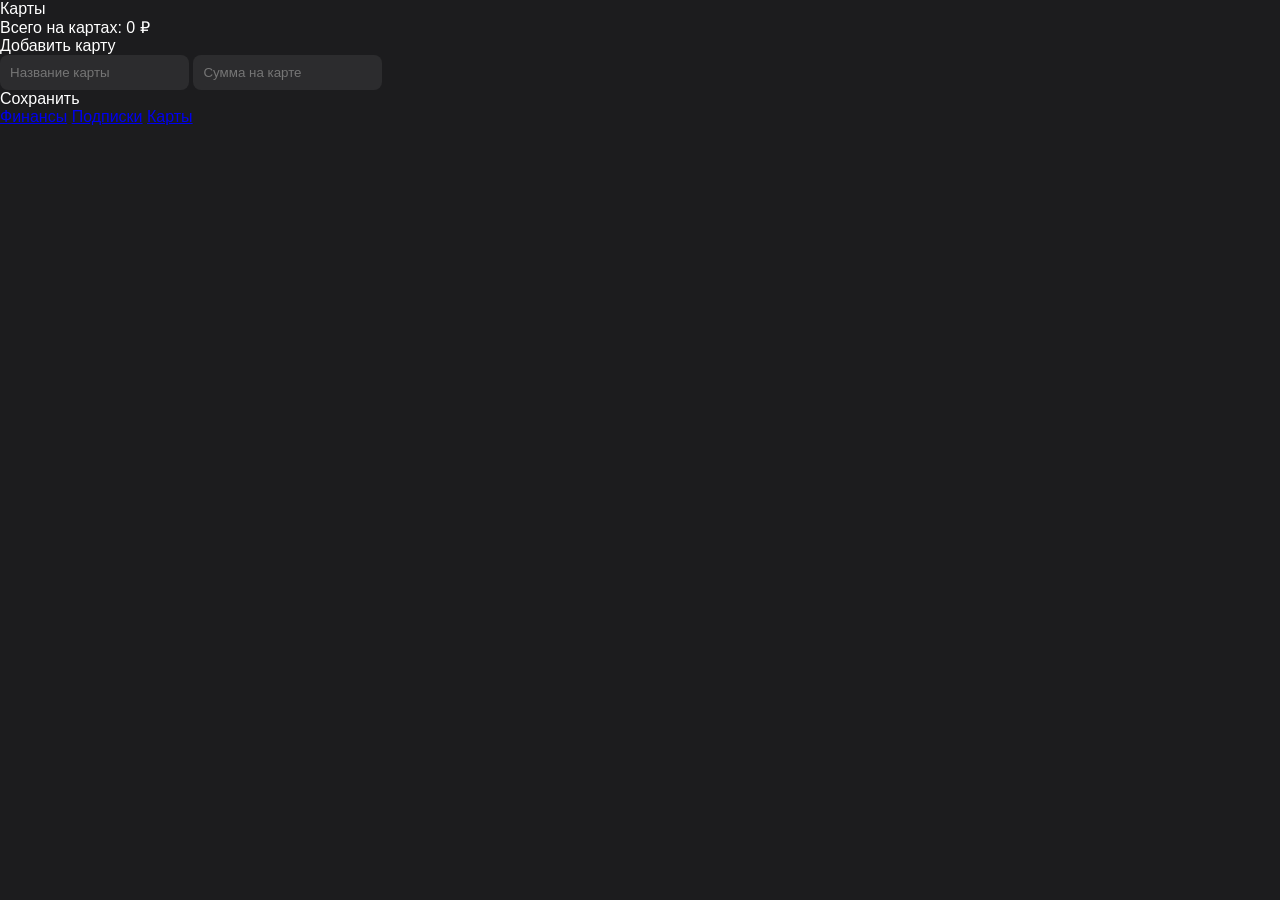
<file: cards.html>
<!DOCTYPE html>
<html>
<head>
<meta charset="UTF-8">
<meta name="viewport" content="width=device-width, initial-scale=1.0">
<title>Карты</title>
<link rel="manifest" href="manifest.json">
<meta name="apple-mobile-web-app-capable" content="yes">
<link rel="apple-touch-icon" href="icon.png">
<link rel="stylesheet" href="style.css">
</head>
<body>

<div class="header">Карты</div>

<div class="balance" id="totalCards">Всего на картах: 0 ₽</div>

<div class="add-btn" onclick="openModal()">Добавить карту</div>
<div class="list" id="cardsList"></div>

<div class="modal-bg" id="modalBg" onclick="closeModal()">
  <div class="modal" onclick="event.stopPropagation()">
    <input id="cardName" placeholder="Название карты">
    <input id="cardAmount" placeholder="Сумма на карте">
    <div class="save" onclick="saveCard()">Сохранить</div>
  </div>
</div>

<div class="tabbar">
  <a class="tab" href="index.html">Финансы</a>
  <a class="tab" href="subscriptions.html">Подписки</a>
  <a class="tab active" href="cards.html">Карты</a>
</div>

<script>
let cards = JSON.parse(localStorage.getItem('cards')) || [];

const colors = { "Карта": "#3498db" };

function openModal(){document.getElementById('modalBg').style.display='block';}
function closeModal(){document.getElementById('modalBg').style.display='none';}

function renderCards(){
  const list = document.getElementById('cardsList');
  list.innerHTML = '';
  let total = 0;

  cards.forEach((c,i)=>{
    total += c.amount;

    const div = document.createElement('div');
    div.className = 'item';
    div.style.backgroundColor = colors["Карта"];
    div.innerHTML = `<div>${c.name}</div><span>${c.amount} ₽</span>`;

    const del = document.createElement('div');
    del.className = 'delete';
    del.innerText = 'Удалить';
    del.onclick = ()=>deleteCard(i);

    const wrapper = document.createElement('div');
    wrapper.className = 'wrapper';
    wrapper.appendChild(del);
    wrapper.appendChild(div);

    list.appendChild(wrapper);
  });

  document.getElementById('totalCards').innerText = `Всего на картах: ${total} ₽`;
}

function saveCard(){
  const name = document.getElementById('cardName').value;
  const amount = parseInt(document.getElementById('cardAmount').value);
  if(!name || isNaN(amount)) return;

  cards.push({name, amount});
  localStorage.setItem('cards', JSON.stringify(cards));

  document.getElementById('cardName').value='';
  document.getElementById('cardAmount').value='';
  closeModal();
  renderCards();
}

function deleteCard(i){
  cards.splice(i,1);
  localStorage.setItem('cards', JSON.stringify(cards));
  renderCards();
}

renderCards();
</script>
</body>
</html>
</file>
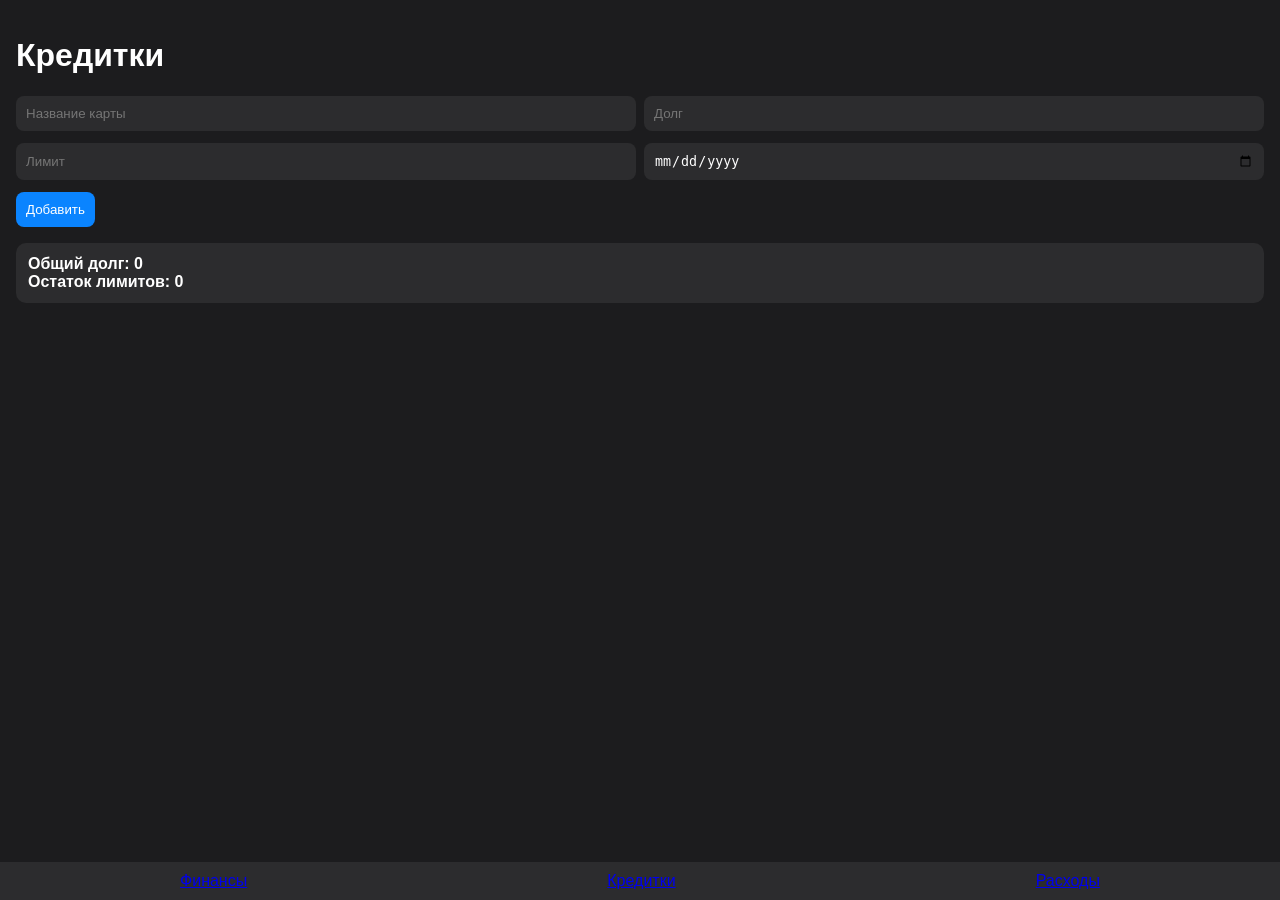
<file: credits.html>
<!DOCTYPE html>
<html lang="ru">
<head>
<meta charset="UTF-8">
<meta name="viewport" content="width=device-width, initial-scale=1.0">
<title>Кредитки</title>

<link rel="stylesheet" href="style.css?v=4">
</head>
<body>

<div class="app">
  <h1>Кредитки</h1>

  <div class="input-group">
    <input id="creditName" placeholder="Название карты">
    <input id="creditDebt" type="number" placeholder="Долг">
  </div>

  <div class="input-group">
    <input id="creditLimit" type="number" placeholder="Лимит">
    <input id="creditDate" type="date">
  </div>

  <button onclick="addCredit()">Добавить</button>

  <div class="totals">
    Общий долг: <span id="creditTotal">0</span><br>
    Остаток лимитов: <span id="creditAvailable">0</span>
  </div>

  <div id="creditList"></div>
</div>

<nav>
  <a href="index.html">Финансы</a>
  <a href="credits.html">Кредитки</a>
  <a href="subs.html">Расходы</a>
</nav>

<script src="app.js?v=4"></script>
</body>
</html>
</file>
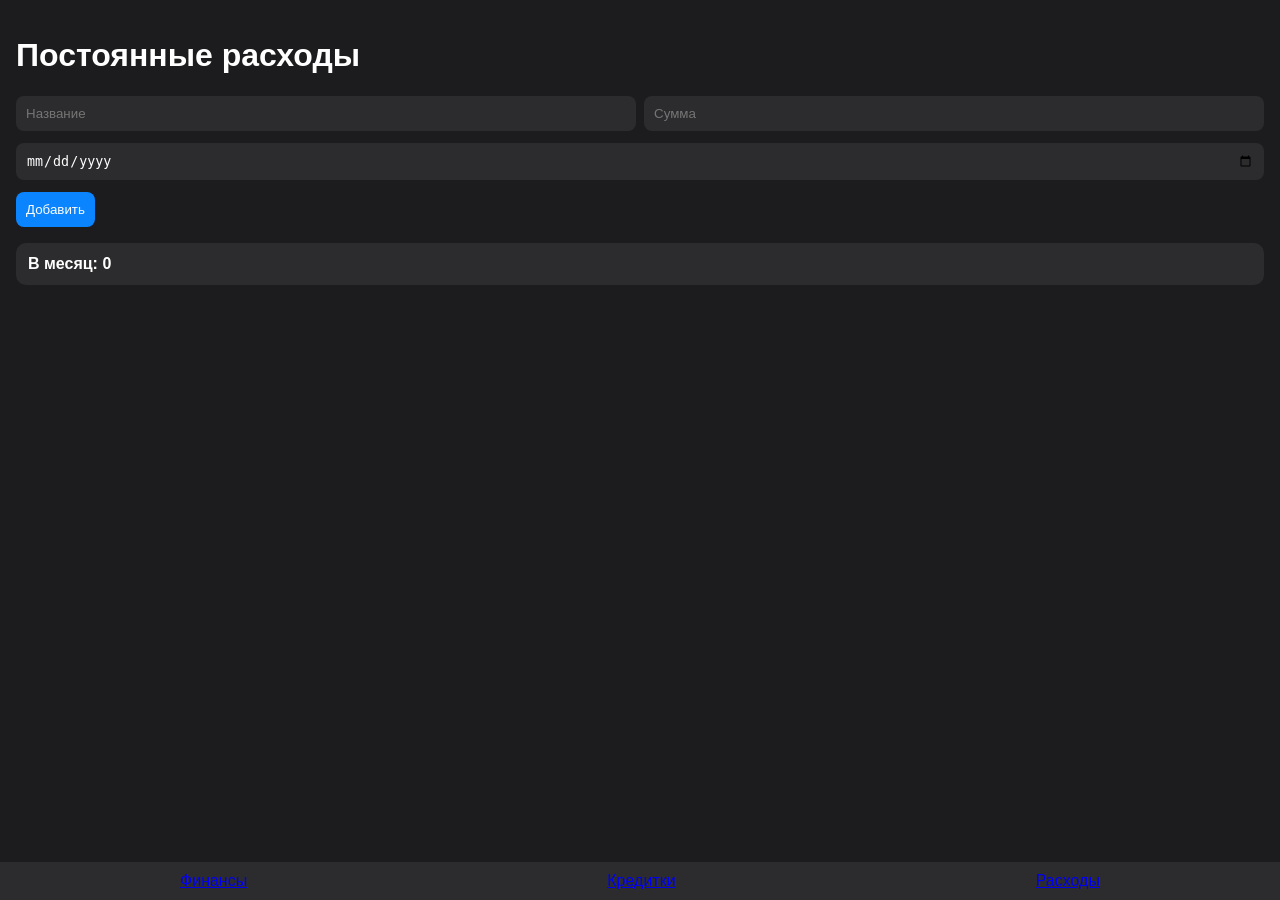
<file: subs.html>
<!DOCTYPE html>
<html lang="ru">
<head>
<meta charset="UTF-8">
<meta name="viewport" content="width=device-width, initial-scale=1.0">
<title>Постоянные расходы</title>

<link rel="stylesheet" href="style.css?v=4">
</head>
<body>

<div class="app">
  <h1>Постоянные расходы</h1>

  <div class="input-group">
    <input id="subName" placeholder="Название">
    <input id="subPrice" type="number" placeholder="Сумма">
  </div>

  <div class="input-group">
    <input id="subDate" type="date">
  </div>

  <button onclick="addSub()">Добавить</button>

  <div class="totals">
    В месяц: <span id="subTotal">0</span>
  </div>

  <div id="subList"></div>
</div>

<nav>
  <a href="index.html">Финансы</a>
  <a href="credits.html">Кредитки</a>
  <a href="subs.html">Расходы</a>
</nav>

<script src="app.js?v=4"></script>
</body>
</html>
</file>
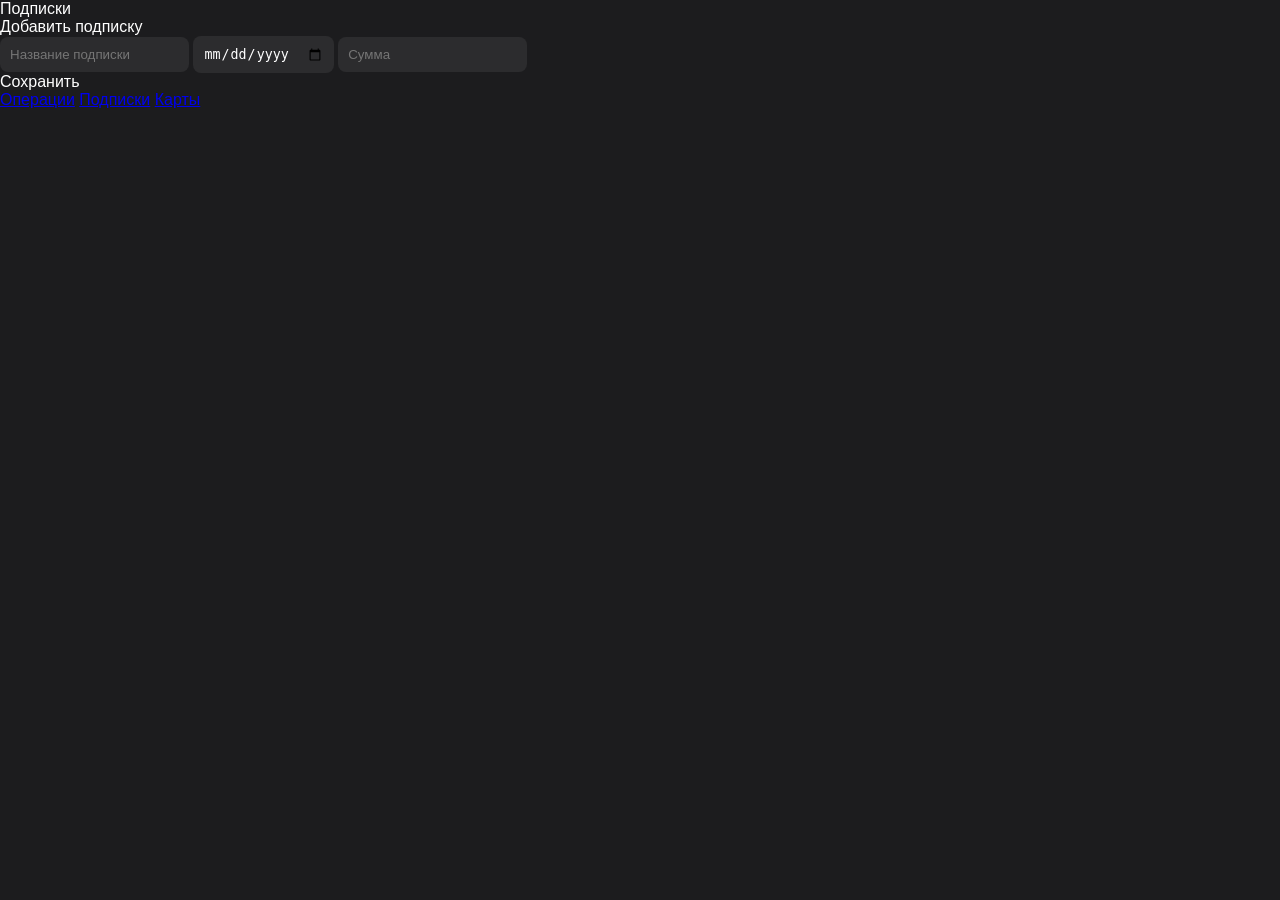
<file: subscriptions.html>
<!DOCTYPE html>
<html>
<head>
<meta charset="UTF-8">
<meta name="viewport" content="width=device-width, initial-scale=1.0">
<title>Подписки</title>
<link rel="manifest" href="manifest.json">
<meta name="apple-mobile-web-app-capable" content="yes">
<link rel="apple-touch-icon" href="icon.png">
<link rel="stylesheet" href="style.css">
</head>
<body>

<div class="header">Подписки</div>
<div class="add-btn" onclick="openModal()">Добавить подписку</div>
<div class="list" id="subsList"></div>

<div class="modal-bg" id="modalBg" onclick="closeModal()">
  <div class="modal" onclick="event.stopPropagation()">
    <input id="subsName" placeholder="Название подписки">
    <input type="date" id="subsDate">
    <input id="subsAmount" placeholder="Сумма">
    <div class="save" onclick="saveSubscription()">Сохранить</div>
  </div>
</div>

<div class="tabbar">
  <a class="tab" href="index.html">Операции</a>
  <a class="tab active" href="subscriptions.html">Подписки</a>
  <a class="tab" href="cards.html">Карты</a>
</div>

<script>
let subscriptions = JSON.parse(localStorage.getItem('subs'))||[];

function openModal(){document.getElementById('modalBg').style.display='block';}
function closeModal(){document.getElementById('modalBg').style.display='none';}

function renderSubscriptions(){
  const list=document.getElementById('subsList'); list.innerHTML='';
  subscriptions.forEach(s=>{
    const div=document.createElement('div');
    div.className='item';
    div.innerHTML=`<div>${s.name} — ${s.amount} ₽</div><div>Следующее: ${s.date}</div>`;
    list.appendChild(div);
  });
}

function saveSubscription(){
  const name=document.getElementById('subsName').value;
  const amount=parseInt(document.getElementById('subsAmount').value);
  const date=document.getElementById('subsDate').value;
  if(!name||!amount||!date) return;
  subscriptions.push({name,amount,date});
  localStorage.setItem('subs',JSON.stringify(subscriptions));
  document.getElementById('subsName').value='';
  document.getElementById('subsAmount').value='';
  document.getElementById('subsDate').value='';
  closeModal();
  renderSubscriptions();
}

renderSubscriptions();
</script>
</body>
</html>
</file>
<file: style.css>
body {
  margin: 0;
  font-family: Arial, sans-serif;
  background: #1c1c1e;
  color: white;
}

.app {
  padding: 16px;
  padding-bottom: 80px;
}

.input-group {
  display: flex;
  gap: 8px;
  margin-bottom: 12px;
}

input, select {
  flex: 1;
  padding: 10px;
  border-radius: 8px;
  border: none;
  background: #2c2c2e;
  color: white;
}

button {
  padding: 10px;
  border: none;
  border-radius: 8px;
  background: #0a84ff;
  color: white;
}

.totals {
  margin: 16px 0;
  padding: 12px;
  background: #2c2c2e;
  border-radius: 10px;
  font-weight: bold;
}

.item {
  background: #2c2c2e;
  padding: 12px;
  border-radius: 10px;
  margin-bottom: 8px;
  display: flex;
  justify-content: space-between;
}

nav {
  position: fixed;
  bottom: 0;
  width: 100%;
  background: #2c2c2e;
  display: flex;
  justify-content: space-around;
  padding: 10px 0;
}
</file>
